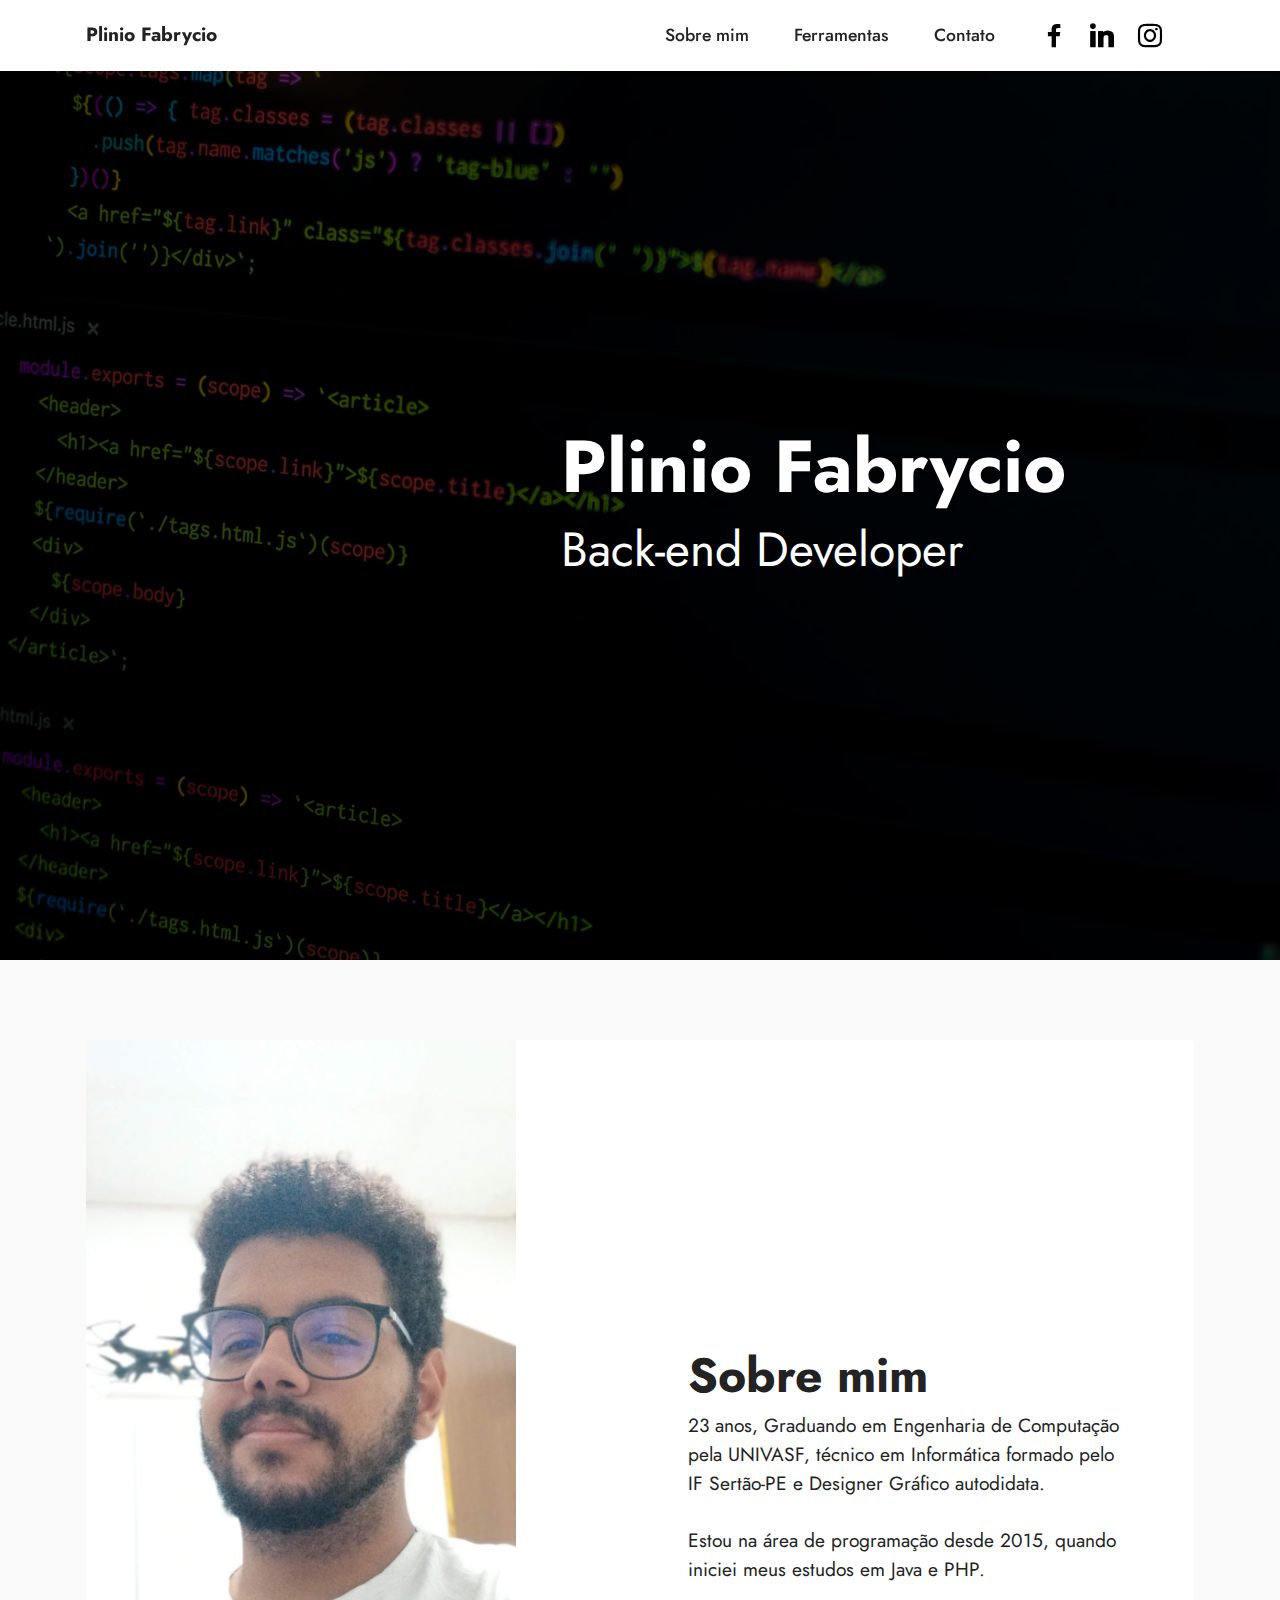
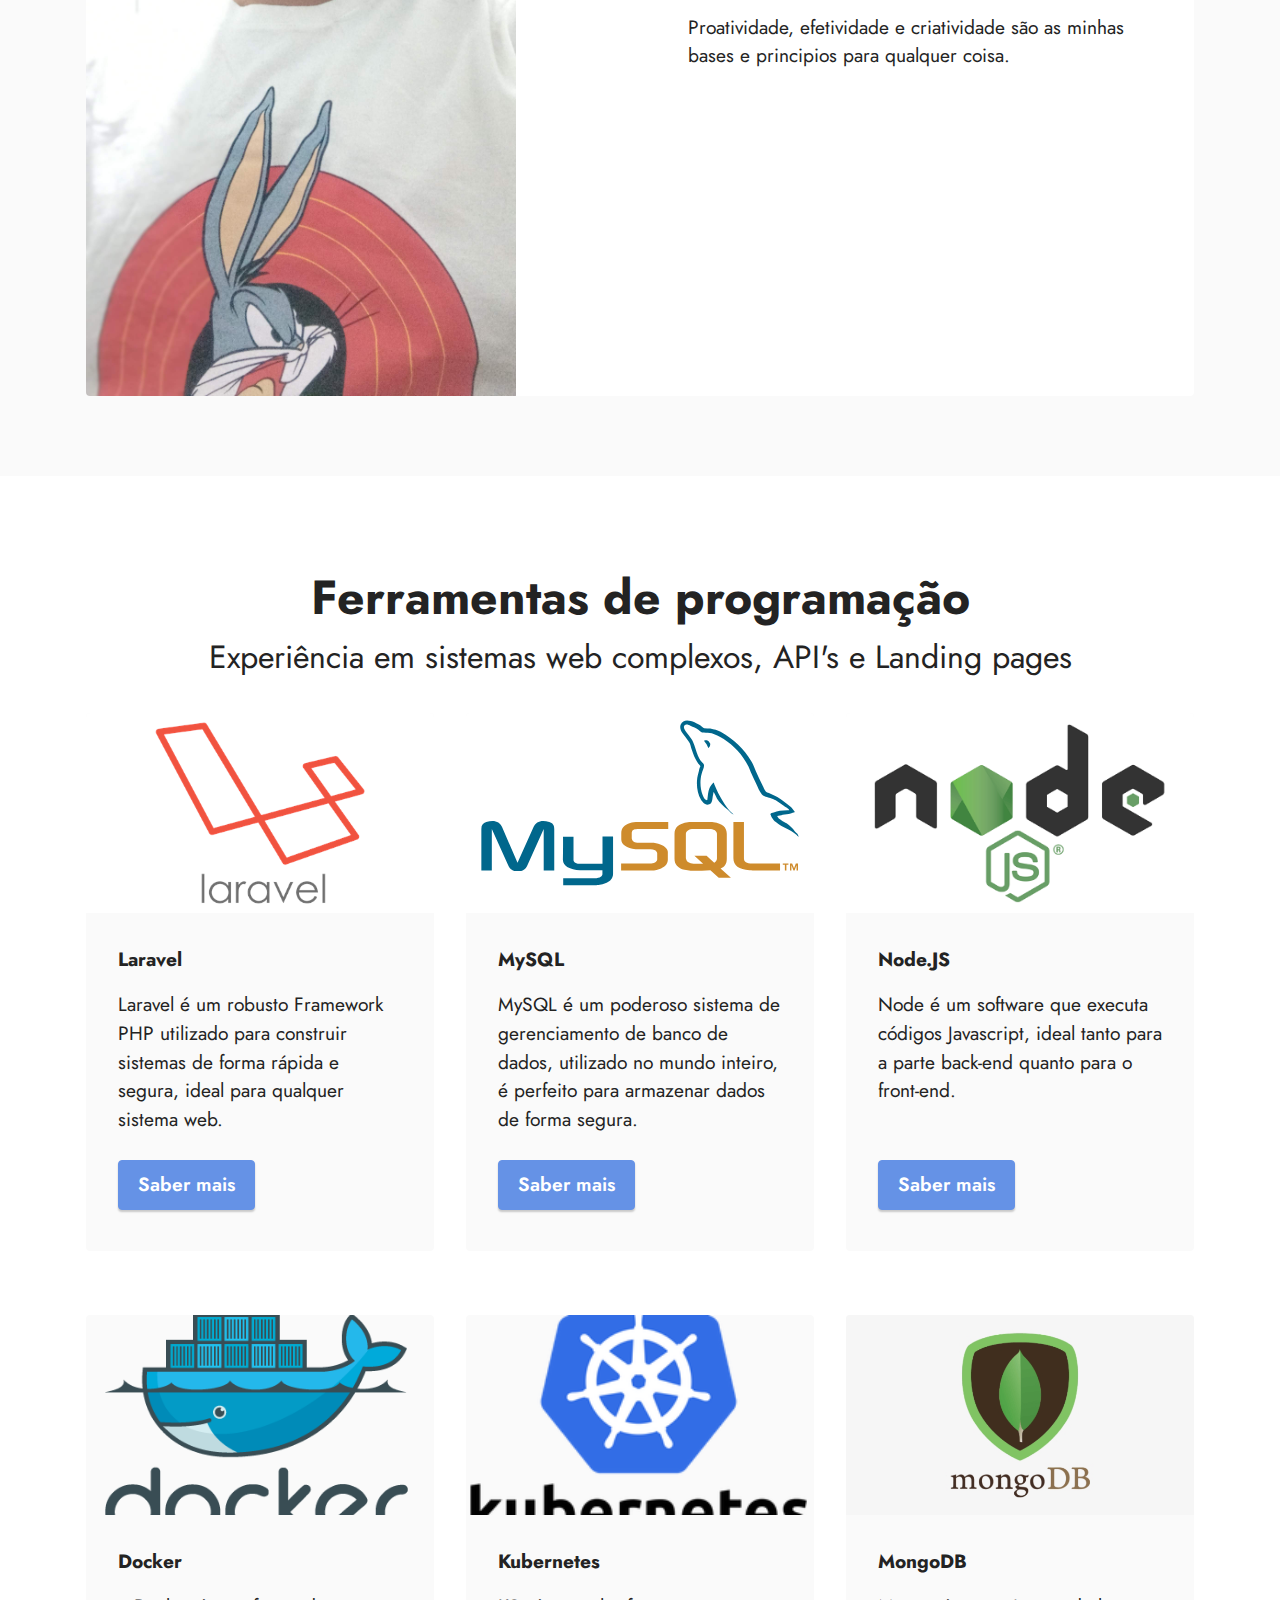
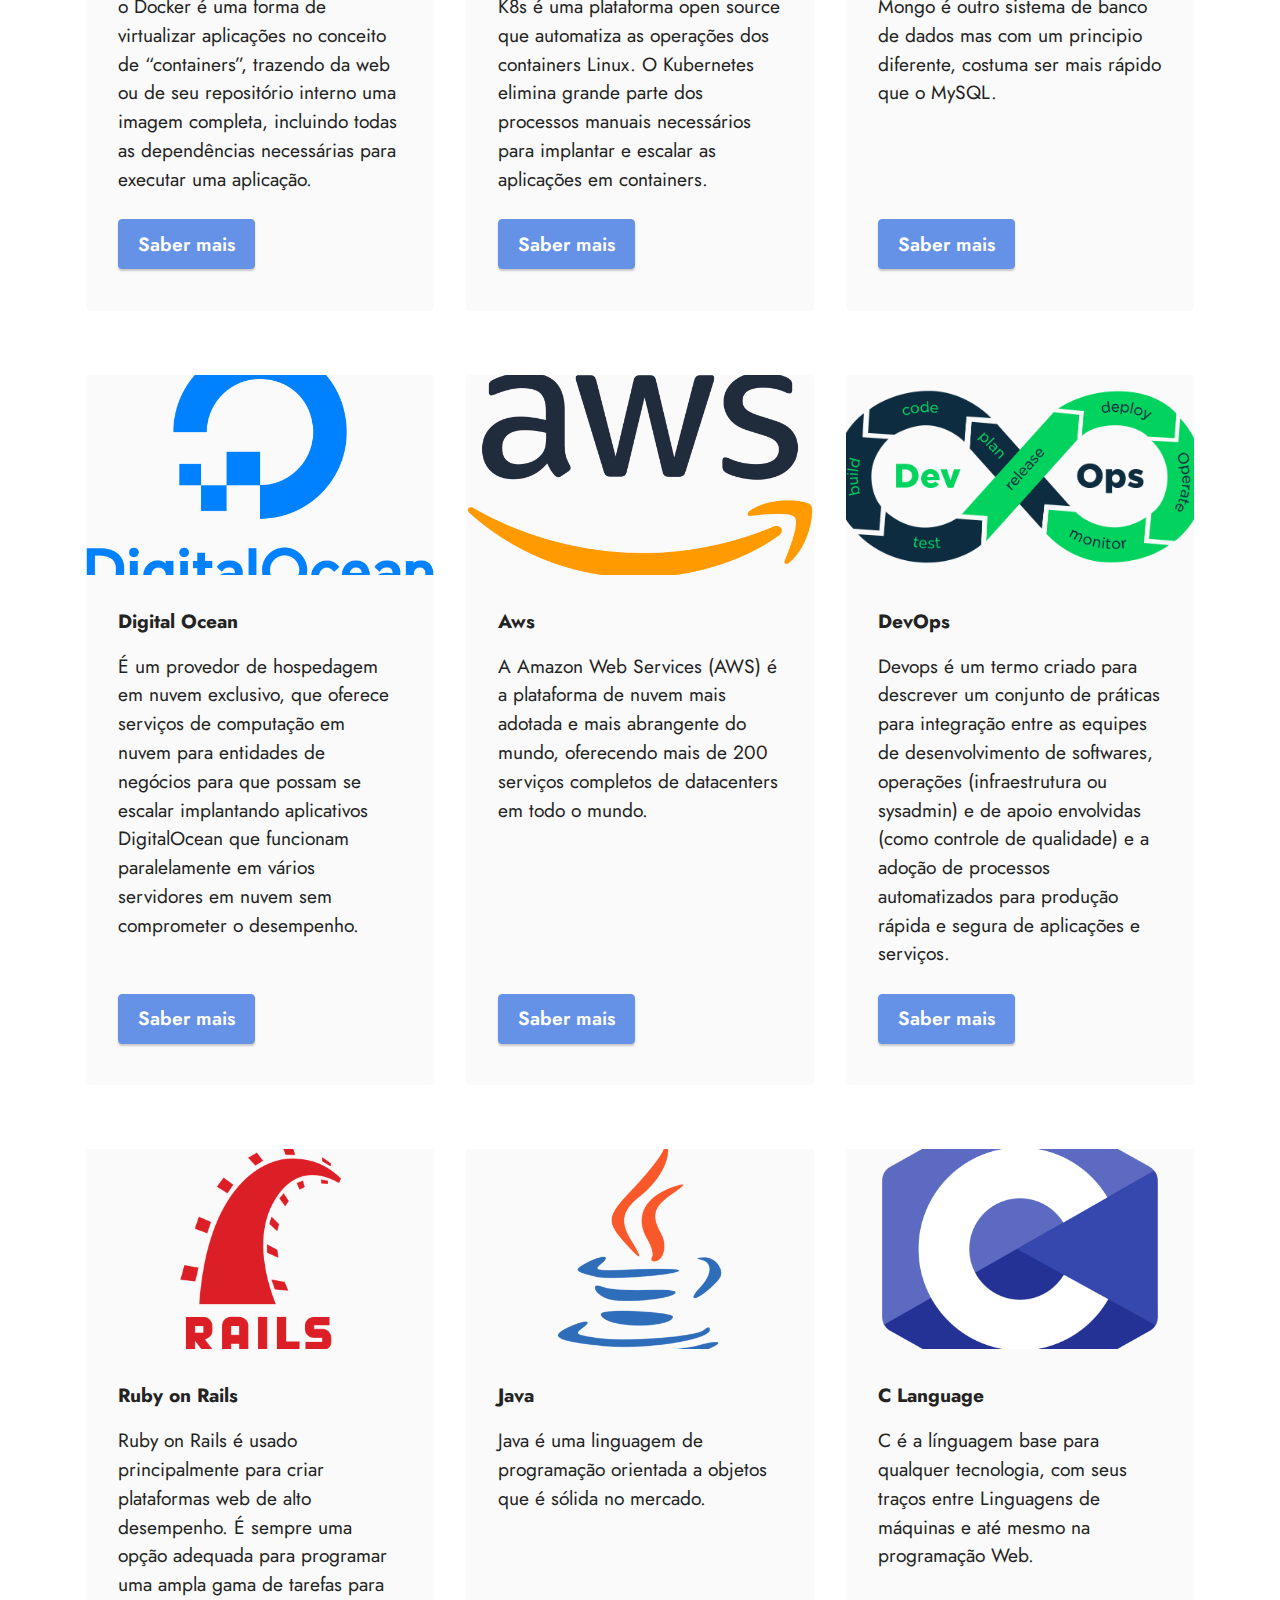
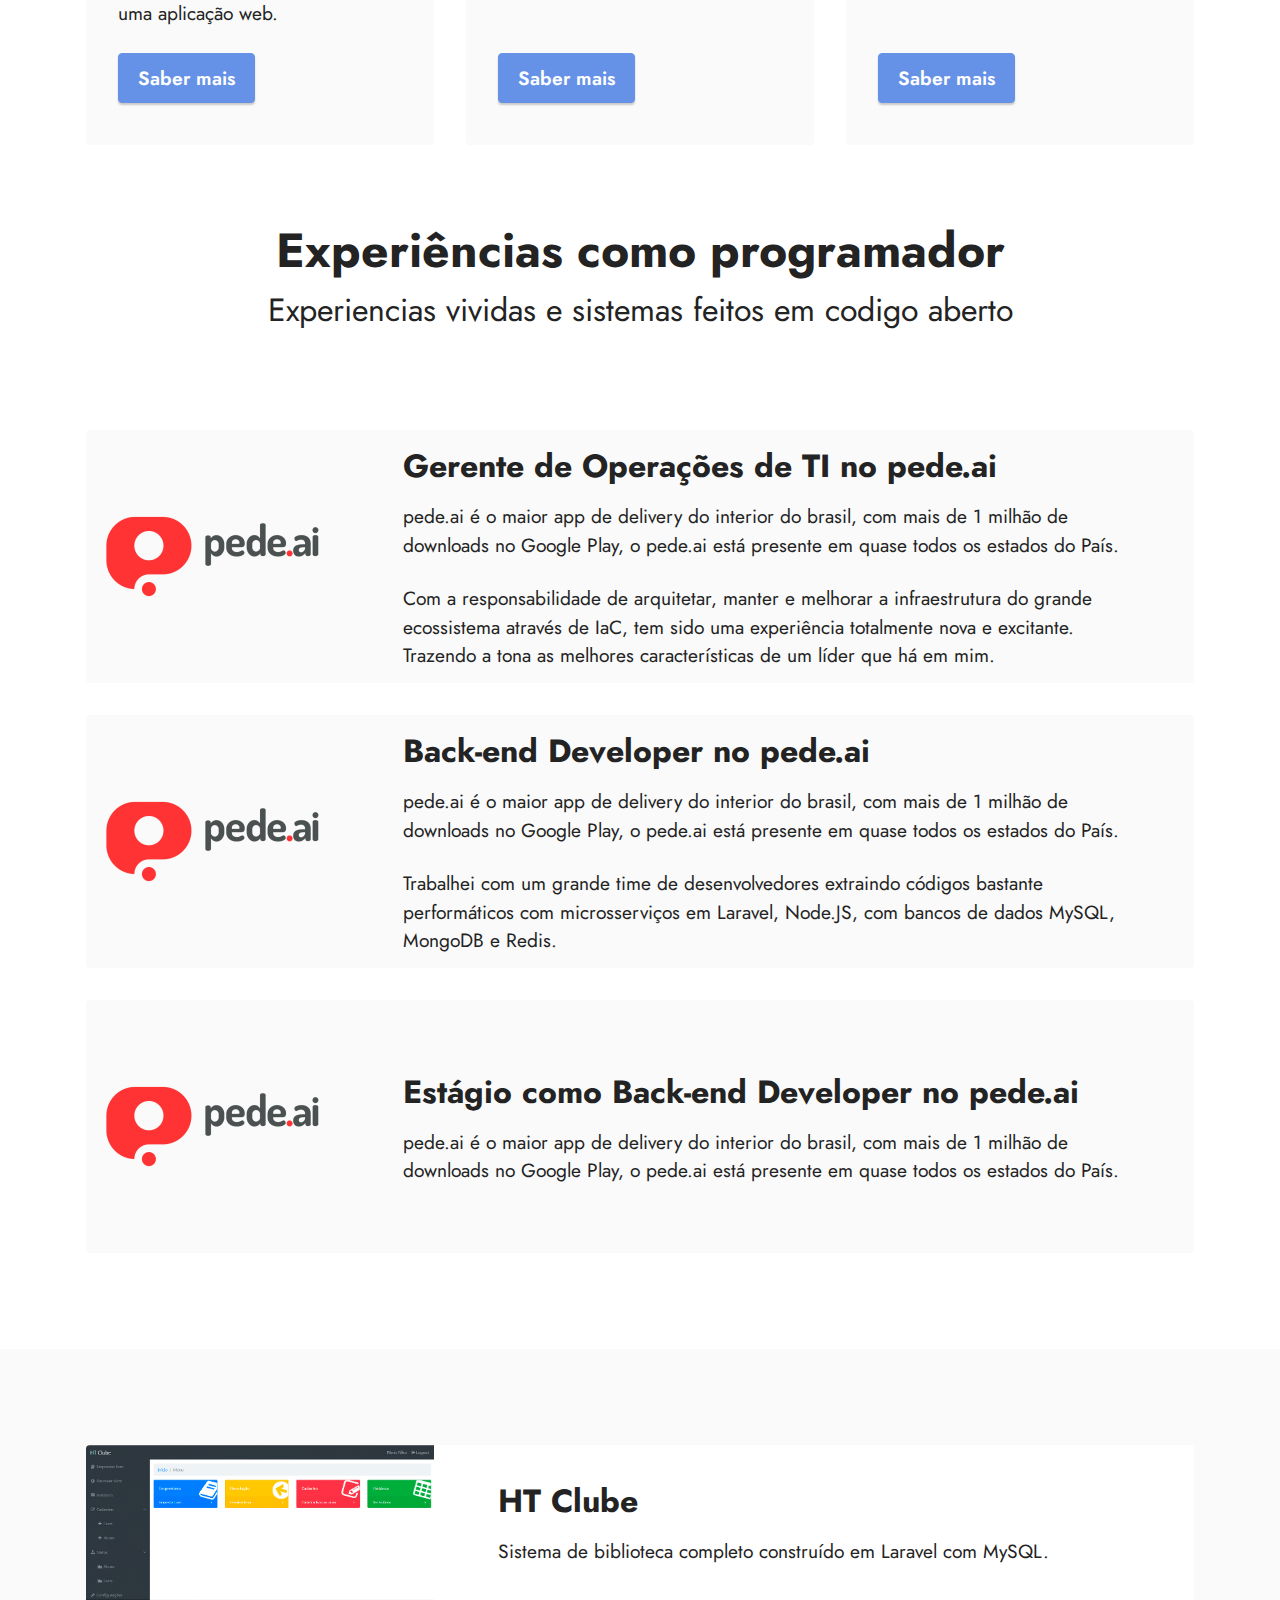
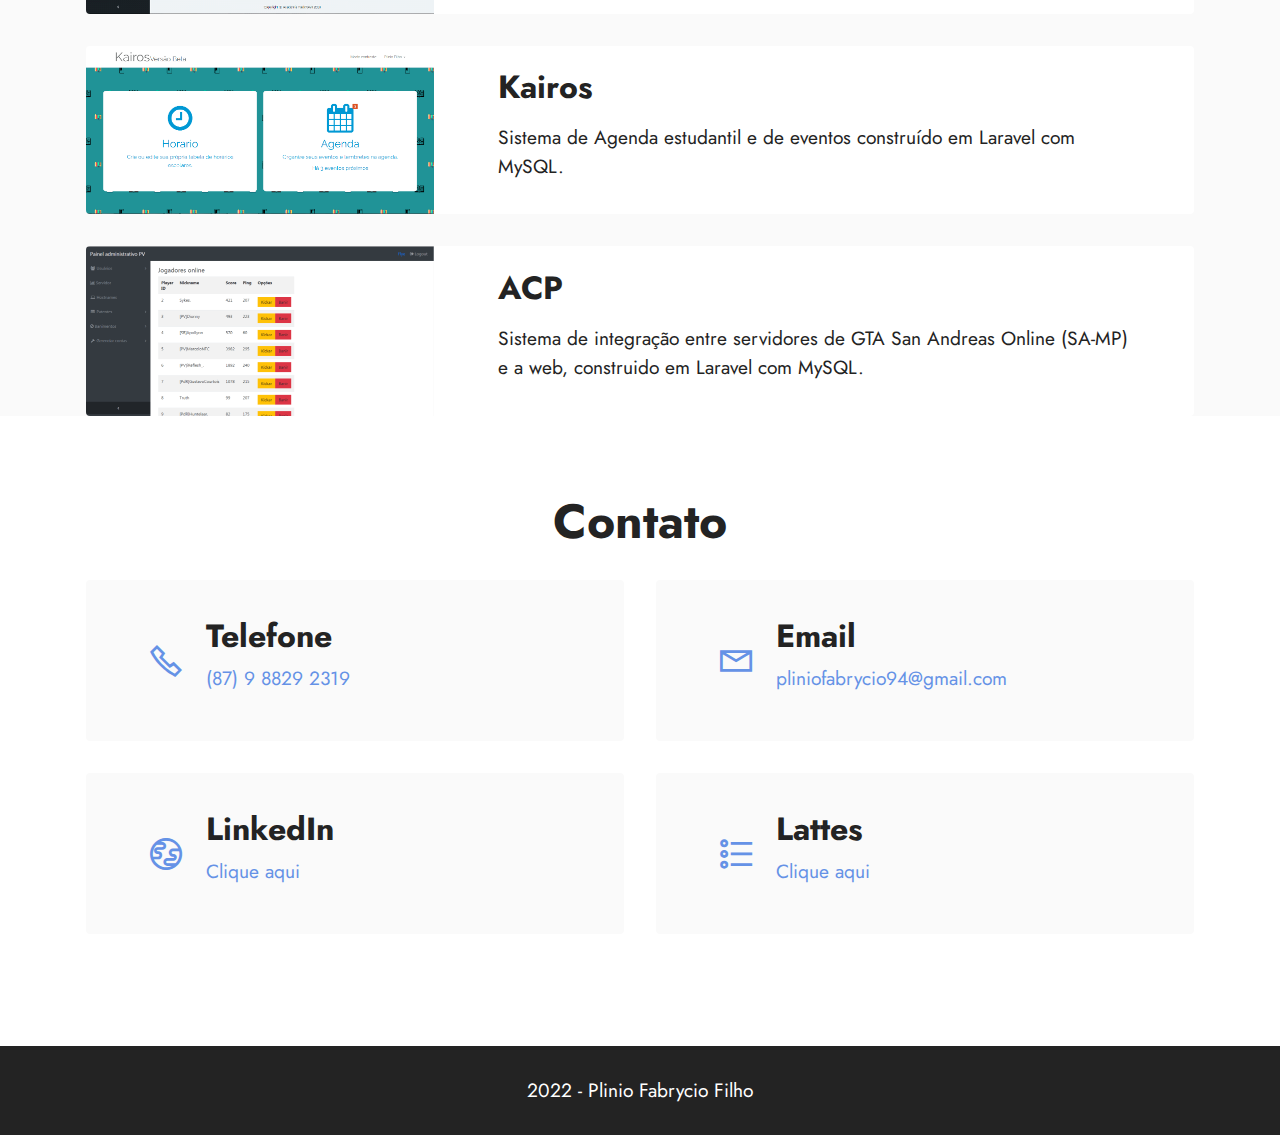
<file: index.html>
<!DOCTYPE html>
<html  >
<head>
  
  <meta charset="UTF-8">
  <meta http-equiv="X-UA-Compatible" content="IE=edge">
  <meta name="generator" content="Mobirise v5.1.4, mobirise.com">
  <meta name="viewport" content="width=device-width, initial-scale=1, minimum-scale=1">
  <link rel="shortcut icon" href="https://img.icons8.com/ios/452/p.png" type="image/x-icon">
  <meta name="description" content="">
  
  
  <title>Home</title>
  <link rel="stylesheet" href="assets/web/assets/mobirise-icons2/mobirise2.css">
  <link rel="stylesheet" href="assets/tether/tether.min.css">
  <link rel="stylesheet" href="assets/bootstrap/css/bootstrap.min.css">
  <link rel="stylesheet" href="assets/bootstrap/css/bootstrap-grid.min.css">
  <link rel="stylesheet" href="assets/bootstrap/css/bootstrap-reboot.min.css">
  <link rel="stylesheet" href="assets/dropdown/css/style.css">
  <link rel="stylesheet" href="assets/socicon/css/styles.css">
  <link rel="stylesheet" href="assets/theme/css/style.css">
  <link rel="preload" as="style" href="assets/mobirise/css/mbr-additional.css"><link rel="stylesheet" href="assets/mobirise/css/mbr-additional.css" type="text/css">
  
  
  
  
</head>
<body>
  
  <section class="menu menu3 cid-saGnPCdEw5" once="menu" id="menu3-0">
    
    <nav class="navbar navbar-dropdown navbar-fixed-top navbar-expand-lg">
        <div class="container">
            <div class="navbar-brand">
                
                <span class="navbar-caption-wrap"><a class="navbar-caption text-black display-7" href="https://ifabrycio.github.io">Plinio Fabrycio</a></span>
            </div>
            <button class="navbar-toggler" type="button" data-toggle="collapse" data-target="#navbarSupportedContent" aria-controls="navbarNavAltMarkup" aria-expanded="false" aria-label="Toggle navigation">
                <div class="hamburger">
                    <span></span>
                    <span></span>
                    <span></span>
                    <span></span>
                </div>
            </button>
            <div class="collapse navbar-collapse" id="navbarSupportedContent">
                <ul class="navbar-nav nav-dropdown nav-right" data-app-modern-menu="true"><li class="nav-item"><a class="nav-link link text-black text-primary display-4" href="index.html#features7-8">
                            Sobre mim</a></li>
                    <li class="nav-item"><a class="nav-link link text-black text-primary display-4" href="index.html#features3-7">
                            Ferramentas</a></li>
                    <li class="nav-item"><a class="nav-link link text-black text-primary display-4" href="index.html#contacts2-4">Contato</a>
                    </li></ul>
                <div class="icons-menu">
                    <a class="iconfont-wrapper" href="https://www.facebook.com/ahnaoplinio" target="_blank">
                        <span class="p-2 mbr-iconfont socicon-facebook socicon"></span>
                    </a>
                    <a class="iconfont-wrapper" href="https://www.linkedin.com/in/pfabrycio/" target="_blank">
                        <span class="p-2 mbr-iconfont socicon-linkedin socicon"></span>
                    </a>
                    <a class="iconfont-wrapper" href="https://www.instagram.com/fresh.prince.of.space/" target="_blank">
                        <span class="p-2 mbr-iconfont socicon-instagram socicon"></span>
                    </a>
                    
                </div>
                
            </div>
        </div>
    </nav>
</section>

<section class="header5 cid-saGo0eo1hk mbr-fullscreen" id="header5-1">

    

    <div class="mbr-overlay" style="opacity: 0.7; background-color: rgb(0, 0, 0);"></div>

    <div class="container">
        <div class="row justify-content-end">
            <div class="col-12 col-lg-7">
                <h1 class="mbr-section-title mbr-fonts-style mbr-white mb-3 display-1"><strong>Plinio Fabrycio</strong></h1>
                <h2 class="mbr-section-subtitle mbr-fonts-style mbr-white mb-3 display-2">Back-end Developer</h2>
                
                
            </div>
        </div>
    </div>
</section>

<section class="features6 cid-saGvmmWJ9H" id="features7-8">
    <!---->
    

    
    <div class="container">
        <div class="card-wrapper">
            <div class="row align-items-center">
                <div class="col-12 col-lg-6">
                    <div class="image-wrapper">
                        <img src="Images/me2.jpg" alt="me" style="max-width:80%;">
                    </div>
                </div>
                <div class="col-12 col-lg">
                    <div class="text-box">
                        <h5 class="mbr-title mbr-fonts-style display-2">
                            <strong>Sobre mim</strong></h5>
                        <p class="mbr-text mbr-fonts-style display-7">23 anos, Graduando em Engenharia de Computação pela UNIVASF, técnico em Informática formado pelo IF Sertão-PE e Designer Gráfico autodidata.<br><br>Estou na área de programação desde 2015, quando iniciei meus estudos em Java e PHP.<br><br>Proatividade, efetividade e criatividade são as minhas bases e principios para qualquer coisa.</p>
                        
                        
                    </div>
                </div>
            </div>
        </div>
    </div>
</section>

<section class="features2 cid-saGu1ly0Wr" id="features3-7">
    
    
    <div class="container">
        <div class="mbr-section-head">
            <h4 class="mbr-section-title mbr-fonts-style align-center mb-0 display-2">
                <strong>Ferramentas de programação</strong></h4>
            <h5 class="mbr-section-subtitle mbr-fonts-style align-center mb-0 mt-2 display-5">Experiência em sistemas web complexos, API's e Landing pages</h5>
        </div>
        <div class="row mt-4">
            
            <div class="item features-image сol-12 col-md-6 col-lg-4">
                <div class="item-wrapper">
                    <div class="item-img">
                        <img src="assets/images/laravel-logo-500x500.png" alt="Laravel" data-slide-to="3">
                    </div>
                    <div class="item-content">
                        <h5 class="item-title mbr-fonts-style display-7"><strong>Laravel</strong></h5>
                        
                        <p class="mbr-text mbr-fonts-style mt-3 display-7">Laravel é um robusto Framework PHP utilizado para construir sistemas de forma rápida e segura, ideal para qualquer sistema web.</p>
                    </div>
                    <div class="mbr-section-btn item-footer mt-2"><a href="https://laravel.com" class="btn btn-primary item-btn display-7" target="_blank">Saber mais</a></div>
                </div>
            </div><div class="item features-image сol-12 col-md-6 col-lg-4">
                <div class="item-wrapper">
                    <div class="item-img">
                        <img src="assets/images/mysql-5.svg" data-slide-to="0" alt="">
                    </div>
                    <div class="item-content">
                        <h5 class="item-title mbr-fonts-style display-7"><strong>MySQL</strong></h5>
                        
                        <p class="mbr-text mbr-fonts-style mt-3 display-7">MySQL é um poderoso sistema de gerenciamento de banco de dados, utilizado no mundo inteiro, é perfeito para armazenar dados de forma segura.</p>
                    </div>
                    <div class="mbr-section-btn item-footer mt-2"><a href="https://mysql.com" class="btn btn-primary item-btn display-7" target="_blank">Saber mais</a></div>
                </div>
            </div>
            <div class="item features-image сol-12 col-md-6 col-lg-4">
                <div class="item-wrapper">
                    <div class="item-img">
                        <img src="assets/images/nodejs-logo-424x274.png" data-slide-to="1" alt="">
                    </div>
                    <div class="item-content">
                        <h5 class="item-title mbr-fonts-style display-7"><strong>Node.JS</strong></h5>
                        
                        <p class="mbr-text mbr-fonts-style mt-3 display-7">Node é um software que executa códigos Javascript, ideal tanto para a parte back-end quanto para o front-end.<br></p>
                    </div>
                    <div class="mbr-section-btn item-footer mt-2"><a href="https://nodejs.org/en/" class="btn btn-primary item-btn display-7" target="_blank">Saber mais</a></div>
                </div>
            </div>


            
        </div>
    </div>
</section>

<section class="features2 cid-saGyHGVtHE" id="features3-9">
    
    
    <div class="container">
        
        <div class="row mt-4">
            <div class="item features-image сol-12 col-md-6 col-lg-4">
                <div class="item-wrapper">
                    <div class="item-img">
                        <img src="assets/images/homepage-docker-logo.png" alt="">
                    </div>
                    <div class="item-content">
                        <h5 class="item-title mbr-fonts-style display-7"><strong>Docker</strong></h5>
                        
                        <p class="mbr-text mbr-fonts-style mt-3 display-7">o Docker é uma forma de virtualizar aplicações no conceito de “containers”, trazendo da web ou de seu repositório interno uma imagem completa, incluindo todas as dependências necessárias para executar uma aplicação.</p>
                    </div>
                    <div class="mbr-section-btn item-footer mt-2"><a href="https://www.docker.com/" class="btn btn-primary item-btn display-7" target="_blank">Saber mais</a></div>
                </div>
            </div>
            <div class="item features-image сol-12 col-md-6 col-lg-4">
                <div class="item-wrapper">
                    <div class="item-img">
                        <img src="assets/images/kuberneteslogo.eabc6359f48c8e30b7a138c18177f3fd39338e05.png" data-slide-to="2" alt="">
                    </div>
                    <div class="item-content">
                        <h5 class="item-title mbr-fonts-style display-7"><strong>Kubernetes</strong></h5>
                        
                        <p class="mbr-text mbr-fonts-style mt-3 display-7">K8s é uma plataforma open source que automatiza as operações dos containers Linux. O Kubernetes elimina grande parte dos processos manuais necessários para implantar e escalar as aplicações em containers.</p>
                    </div>
                    <div class="mbr-section-btn item-footer mt-2"><a href="https://kubernetes.io/pt-br/" class="btn btn-primary item-btn display-7" target="_blank">Saber mais</a></div>
                </div>
            </div>

            <div class="item features-image сol-12 col-md-6 col-lg-4">
                <div class="item-wrapper">
                    <div class="item-img">
                        <img src="assets/images/225-2254691-9kib-354x415-unnamed-mongodb-logo-svg-696x385.png" alt="">
                    </div>
                    <div class="item-content">
                        <h5 class="item-title mbr-fonts-style display-7"><strong>MongoDB</strong></h5>
                        
                        <p class="mbr-text mbr-fonts-style mt-3 display-7">Mongo é outro sistema de banco de dados mas com um principio diferente, costuma ser mais rápido que o MySQL.</p>
                    </div>
                    <div class="mbr-section-btn item-footer mt-2"><a href="https://www.mongodb.com" class="btn btn-primary item-btn display-7" target="_blank">Saber mais</a></div>
                </div>
            </div>
            
        </div>
    </div>
</section>

<section class="features2 cid-saGyHGVtHE" id="features3-9">
    
    
    <div class="container">
        
        <div class="row mt-4">
            <div class="item features-image сol-12 col-md-6 col-lg-4">
                <div class="item-wrapper">
                    <div class="item-img">
                        <img src="assets/images/DigitalOcean_logo.svg.png" alt="">
                    </div>
                    <div class="item-content">
                        <h5 class="item-title mbr-fonts-style display-7"><strong>Digital Ocean</strong></h5>
                        
                        <p class="mbr-text mbr-fonts-style mt-3 display-7">É um provedor de hospedagem em nuvem exclusivo, que oferece serviços de computação em nuvem para entidades de negócios para que possam se escalar implantando aplicativos DigitalOcean que funcionam paralelamente em vários servidores em nuvem sem comprometer o desempenho.</p>
                    </div>
                    <div class="mbr-section-btn item-footer mt-2"><a href="https://www.docker.com/" class="btn btn-primary item-btn display-7" target="_blank">Saber mais</a></div>
                </div>
            </div>
            <div class="item features-image сol-12 col-md-6 col-lg-4">
                <div class="item-wrapper">
                    <div class="item-img">
                        <img src="assets/images/Amazon_Web_Services_Logo.svg.png" data-slide-to="2" alt="">
                    </div>
                    <div class="item-content">
                        <h5 class="item-title mbr-fonts-style display-7"><strong>Aws</strong></h5>
                        
                        <p class="mbr-text mbr-fonts-style mt-3 display-7">A Amazon Web Services (AWS) é a plataforma de nuvem mais adotada e mais abrangente do mundo, oferecendo mais de 200 serviços completos de datacenters em todo o mundo.</p>
                    </div>
                    <div class="mbr-section-btn item-footer mt-2"><a href="https://kubernetes.io/pt-br/" class="btn btn-primary item-btn display-7" target="_blank">Saber mais</a></div>
                </div>
            </div>

            <div class="item features-image сol-12 col-md-6 col-lg-4">
                <div class="item-wrapper">
                    <div class="item-img">
                        <img src="assets/images/devops-process.png" alt="">
                    </div>
                    <div class="item-content">
                        <h5 class="item-title mbr-fonts-style display-7"><strong>DevOps</strong></h5>
                        
                        <p class="mbr-text mbr-fonts-style mt-3 display-7">Devops é um termo criado para descrever um conjunto de práticas para integração entre as equipes de desenvolvimento de softwares, operações (infraestrutura ou sysadmin) e de apoio envolvidas (como controle de qualidade) e a adoção de processos automatizados para produção rápida e segura de aplicações e serviços.</p>
                    </div>
                    <div class="mbr-section-btn item-footer mt-2"><a href="https://www.mongodb.com" class="btn btn-primary item-btn display-7" target="_blank">Saber mais</a></div>
                </div>
            </div>
            
        </div>
    </div>
</section>

<section class="features2 cid-saGyHGVtHE" id="features3-9">
    
    
    <div class="container">
        
        <div class="row mt-4">
            <div class="item features-image сol-12 col-md-6 col-lg-4">
                <div class="item-wrapper">
                    <div class="item-img">
                        <img src="assets/images/Ruby_On_Rails_Logo.svg.png" data-slide-to="2" align="center" alt="">
                    </div>
                    <div class="item-content">
                        <h5 class="item-title mbr-fonts-style display-7"><strong>Ruby on Rails</strong></h5>
                        
                        <p class="mbr-text mbr-fonts-style mt-3 display-7">Ruby on Rails é usado principalmente para criar plataformas web de alto desempenho. É sempre uma opção adequada para programar uma ampla gama de tarefas para uma aplicação web.</p>
                    </div>
                    <div class="mbr-section-btn item-footer mt-2"><a href="https://rubyonrails.org/" class="btn btn-primary item-btn display-7" target="_blank">Saber mais</a></div>
                </div>
            </div>
        
            <div class="item features-image сol-12 col-md-6 col-lg-4">
                <div class="item-wrapper">
                    <div class="item-img">
                        <img src="/assets/images/226777.png" data-slide-to="2" alt="">
                    </div>
                    <div class="item-content">
                        <h5 class="item-title mbr-fonts-style display-7"><strong>Java</strong></h5>
                        
                        <p class="mbr-text mbr-fonts-style mt-3 display-7">Java é uma linguagem de programação orientada a objetos que é sólida no mercado.</p>
                    </div>
                    <div class="mbr-section-btn item-footer mt-2"><a href="https://www.java.com/pt_BR/" class="btn btn-primary item-btn display-7" target="_blank">Saber mais</a></div>
                </div>
            </div>

            <div class="item features-image сol-12 col-md-6 col-lg-4">
                <div class="item-wrapper">
                    <div class="item-img">
                        <img src="Images/c.png" data-slide-to="2" align="center" alt="">
                    </div>
                    <div class="item-content">
                        <h5 class="item-title mbr-fonts-style display-7"><strong>C Language</strong></h5>
                        
                        <p class="mbr-text mbr-fonts-style mt-3 display-7">C é a línguagem base para qualquer tecnologia, com seus traços entre Linguagens de máquinas e até mesmo na programação Web.</p>
                    </div>
                    <div class="mbr-section-btn item-footer mt-2"><a href="https://devdocs.io/c/" class="btn btn-primary item-btn display-7" target="_blank">Saber mais</a></div>
                </div>
            </div>
            
        </div>
    </div>
</section>

<section class="features17 cid-saGO7H0woi" id="features18-c">

    

    
    <div class="container">
        <div class="mbr-section-head">
            <div class="col-12">
                <h4 class="mbr-section-title mbr-fonts-style align-center mb-0 display-2">
                    <strong>Experiências como programador</strong></h4>
                <h5 class="mbr-section-subtitle mbr-fonts-style align-center mb-0 mt-2 display-5">
                    Experiencias vividas e sistemas feitos em codigo aberto</h5>
            </div>
        </div>
        <div class="row mt-4">
            <div class="col-12 col-md-6 col-lg-4">
                <div class="card-wrapper mb-4">
                    
                </div>
            </div>
            <div class="col-12 col-md-6 col-lg-4">
                <div class="card-wrapper mb-4">
                    
                </div>
            </div>
            <div class="col-12 col-md-6 col-lg-4">
                <div class="card-wrapper mb-4">
                    
                </div>
            </div>
            
        </div>
    </div>
</section>

<section class="features10 cid-saGOIbauOy" id="features11-d">
    <!---->
    
    
    <div class="container">
        <div class="title">
            
            
        </div>
        <div class="card">
            <div class="card-wrapper">
                <div class="row align-items-center">
                    <div class="col-12 col-md-3">
                        <div class="image-wrapper">
                            <img src="assets/images/pede-ai-horizontal-506x506.png" alt="Mobirise" title="">
                        </div>
                    </div>
                    <div class="col-12 col-md">
                        <div class="card-box">
                            <div class="row">
                                <div class="col-12">
                                    <div class="top-line">
                                        <h4 class="card-title mbr-fonts-style display-5"><strong>Gerente de Operações de TI no pede.ai</strong></h4>
                                        <p class="cost mbr-fonts-style display-5"></p>
                                    </div>
                                </div>
                                <div class="col-12">
                                    <div class="bottom-line">
                                        <p class="mbr-text mbr-fonts-style m-0 display-7">pede.ai é o maior app de delivery do interior do brasil, com mais de 1 milhão de downloads no Google Play, o pede.ai está presente em quase todos os estados do País.</p>
                                    </div>
                                    <br>
                                    <div class="bottom-line">
                                        <p class="mbr-text mbr-fonts-style m-0 display-7">Com a responsabilidade de arquitetar, manter e melhorar a infraestrutura do grande ecossistema através de IaC, tem sido uma experiência totalmente nova e excitante. Trazendo a tona as melhores características de um líder que há em mim.</p>
                                    </div>
                                </div>
                            </div>
                        </div>
                    </div>
                </div>
            </div>
        </div>
        <div class="card">
            <div class="card-wrapper">
                <div class="row align-items-center">
                    <div class="col-12 col-md-3">
                        <div class="image-wrapper">
                            <img src="assets/images/pede-ai-horizontal-506x506.png" alt="Mobirise" title="">
                        </div>
                    </div>
                    <div class="col-12 col-md">
                        <div class="card-box">
                            <div class="row">
                                <div class="col-12">
                                    <div class="top-line">
                                        <h4 class="card-title mbr-fonts-style display-5"><strong>Back-end Developer no pede.ai</strong></h4>
                                        <p class="cost mbr-fonts-style display-5"></p>
                                    </div>
                                </div>
                                <div class="col-12">
                                    <div class="bottom-line">
                                        <p class="mbr-text mbr-fonts-style m-0 display-7">pede.ai é o maior app de delivery do interior do brasil, com mais de 1 milhão de downloads no Google Play, o pede.ai está presente em quase todos os estados do País.</p>
                                    </div>
                                    <br>
                                    <div class="bottom-line">
                                        <p class="mbr-text mbr-fonts-style m-0 display-7">Trabalhei com um grande time de desenvolvedores extraindo códigos bastante performáticos com microsserviços em Laravel, Node.JS, com bancos de dados MySQL, MongoDB e Redis.</p>
                                    </div>
                                </div>
                            </div>
                        </div>
                    </div>
                </div>
            </div>
        </div>
        <div class="card">
            <div class="card-wrapper">
                <div class="row align-items-center">
                    <div class="col-12 col-md-3">
                        <div class="image-wrapper">
                            <img src="assets/images/pede-ai-horizontal-506x506.png" alt="Mobirise" title="">
                        </div>
                    </div>
                    <div class="col-12 col-md">
                        <div class="card-box">
                            <div class="row">
                                <div class="col-12">
                                    <div class="top-line">
                                        <h4 class="card-title mbr-fonts-style display-5"><strong>Estágio como Back-end Developer no pede.ai</strong></h4>
                                        <p class="cost mbr-fonts-style display-5"></p>
                                    </div>
                                </div>
                                <div class="col-12">
                                    <div class="bottom-line">
                                        <p class="mbr-text mbr-fonts-style m-0 display-7">pede.ai é o maior app de delivery do interior do brasil, com mais de 1 milhão de downloads no Google Play, o pede.ai está presente em quase todos os estados do País.</p>
                                    </div>
                                </div>
                            </div>
                        </div>
                    </div>
                </div>
            </div>
        </div>
    </div>
</section>

<section class="features8 cid-saGLJ1UP6B" xmlns="http://www.w3.org/1999/html" id="features9-b">
    
    

    

    <div class="container">
        <div class="card">
            <div class="card-wrapper">
                <div class="row align-items-center">
                    <div class="col-12 col-md-4">
                        <div class="image-wrapper">
                            <img src="assets/images/projecta.gif" alt="Mobirise">
                        </div>
                    </div>
                    <div class="col-12 col-md">
                        <div class="card-box">
                            <div class="row">
                                <div class="col-md">
                                    <h6 class="card-title mbr-fonts-style display-5"><strong>HT Clube</strong></h6>
                                    <p class="mbr-text mbr-fonts-style display-7">Sistema de biblioteca completo construído em Laravel com MySQL.</p>
                                </div>
                                
                                <div></div>
                            </div>
                        </div>
                    </div>
                </div>
            </div>
        </div>
        <div class="card">
            <div class="card-wrapper">
                <div class="row align-items-center">
                    <div class="col-12 col-md-4">
                        <div class="image-wrapper">
                            <img src="assets/images/projectb.gif" alt="Mobirise">
                        </div>
                    </div>
                    <div class="col-12 col-md">
                        <div class="card-box">
                            <div class="row">
                                <div class="col-md">
                                    <h6 class="card-title mbr-fonts-style display-5">
                                        <strong>Kairos</strong></h6>
                                    <p class="mbr-text mbr-fonts-style display-7">
                                        Sistema de Agenda estudantil e de eventos construído em Laravel com MySQL.</p>
                                </div>
                                
                                <div></div>
                            </div>
                        </div>
                    </div>
                </div>
            </div>
        </div>
        <div class="card">
            <div class="card-wrapper">
                <div class="row align-items-center">
                    <div class="col-12 col-md-4">
                        <div class="image-wrapper">
                            <img src="assets/images/acp-696x339.png" alt="Mobirise">
                        </div>
                    </div>
                    <div class="col-12 col-md">
                        <div class="card-box">
                            <div class="row">
                                <div class="col-md">
                                    <h6 class="card-title mbr-fonts-style display-5">
                                        <strong>ACP</strong></h6>
                                    <p class="mbr-text mbr-fonts-style display-7">
                                        Sistema de integração entre servidores de GTA San Andreas Online (SA-MP) e a web, construido em Laravel com MySQL.</p>
                                </div>
                                
                                <div></div>
                            </div>
                        </div>
                    </div>
                </div>
            </div>
        </div>
    </div>
</section>


<section class="contacts2 cid-saGothhjyi" id="contacts2-4">
    <!---->
    
    
    <div class="container">
        <div class="mbr-section-head">
            <h3 class="mbr-section-title mbr-fonts-style align-center mb-0 display-2">
                <strong>Contato</strong></h3>
            
        </div>
        <div class="row justify-content-center mt-4">
            <div class="card col-12 col-md-6">
                <div class="card-wrapper">
                    <div class="image-wrapper">
                        <span class="mbr-iconfont mobi-mbri-phone mobi-mbri"></span>
                    </div>
                    <div class="text-wrapper">
                        <h6 class="card-title mbr-fonts-style mb-1 display-5"><strong>Telefone</strong></h6>
                        <p class="mbr-text mbr-fonts-style display-7"><a href="https://wa.me/5587988292319" class="text-primary">(87) 9 8829 2319</a></p>
                    </div>
                </div>
            </div>
            <div class="card col-12 col-md-6">
                <div class="card-wrapper">
                    <div class="image-wrapper">
                        <span class="mbr-iconfont mobi-mbri-letter mobi-mbri"></span>
                    </div>
                    <div class="text-wrapper">
                        <h6 class="card-title mbr-fonts-style mb-1 display-5">
                            <strong>Email</strong>
                        </h6>
                        <p class="mbr-text mbr-fonts-style display-7"><a href="mailto:pliniofabrycio94@gmail.com" class="text-primary">pliniofabrycio94@gmail.com</a></p>
                    </div>
                </div>
            </div>
            <div class="card col-12 col-md-6">
                <div class="card-wrapper">
                    <div class="image-wrapper">
                        <span class="mbr-iconfont mobi-mbri-globe mobi-mbri"></span>
                    </div>
                    <div class="text-wrapper">
                        <h6 class="card-title mbr-fonts-style mb-1 display-5">
                            <strong>LinkedIn</strong></h6>
                        <p class="mbr-text mbr-fonts-style display-7">
                            <a href="https://www.linkedin.com/in/pfabrycio/" class="text-primary">Clique aqui</a></p>
                    </div>
                </div>
            </div>
            <div class="card col-12 col-md-6">
                <div class="card-wrapper">
                    <div class="image-wrapper">
                        <span class="mbr-iconfont mobi-mbri-bulleted-list mobi-mbri"></span>
                    </div>
                    <div class="text-wrapper">
                        <h6 class="card-title mbr-fonts-style mb-1 display-5"><strong>Lattes</strong></h6>
                        <p class="mbr-text mbr-fonts-style display-7">
                            <a href="http://lattes.cnpq.br/3095392776248403" class="text-primary">Clique aqui</a></p>
                    </div>
                </div>
            </div>
        </div>
    </div>
</section>

<section class="footer7 cid-saGoxhdQX3" once="footers" id="footer7-5">

    

    

    <div class="container">
        <div class="media-container-row align-center mbr-white">
            <div class="col-12">
                <p class="mbr-text mb-0 mbr-fonts-style display-7">2022 - Plinio Fabrycio Filho</p>
            </div>
        </div>
    </div>
</section><section style="display:none !important; background-color: #fff; font-family: -apple-system, BlinkMacSystemFont, 'Segoe UI', 'Roboto', 'Helvetica Neue', Arial, sans-serif; color:#aaa; font-size:12px; padding: 0; align-items: center; display: flex;"><a href="https://mobirise.site/c" style="flex: 1 1; height: 3rem; padding-left: 1rem;"></a><p style="flex: 0 0 auto; margin:0; padding-right:1rem;">Built with Mobirise <a href="https://mobirise.site/u" style="color:#aaa;">site</a> templates</p></section><script src="assets/web/assets/jquery/jquery.min.js"></script>  <script src="assets/popper/popper.min.js"></script>  <script src="assets/tether/tether.min.js"></script>  <script src="assets/bootstrap/js/bootstrap.min.js"></script>  <script src="assets/smoothscroll/smooth-scroll.js"></script>  <script src="assets/dropdown/js/nav-dropdown.js"></script>  <script src="assets/dropdown/js/navbar-dropdown.js"></script>  <script src="assets/touchswipe/jquery.touch-swipe.min.js"></script>  <script src="assets/theme/js/script.js"></script>  
  
  
</body>
</html>
</file>
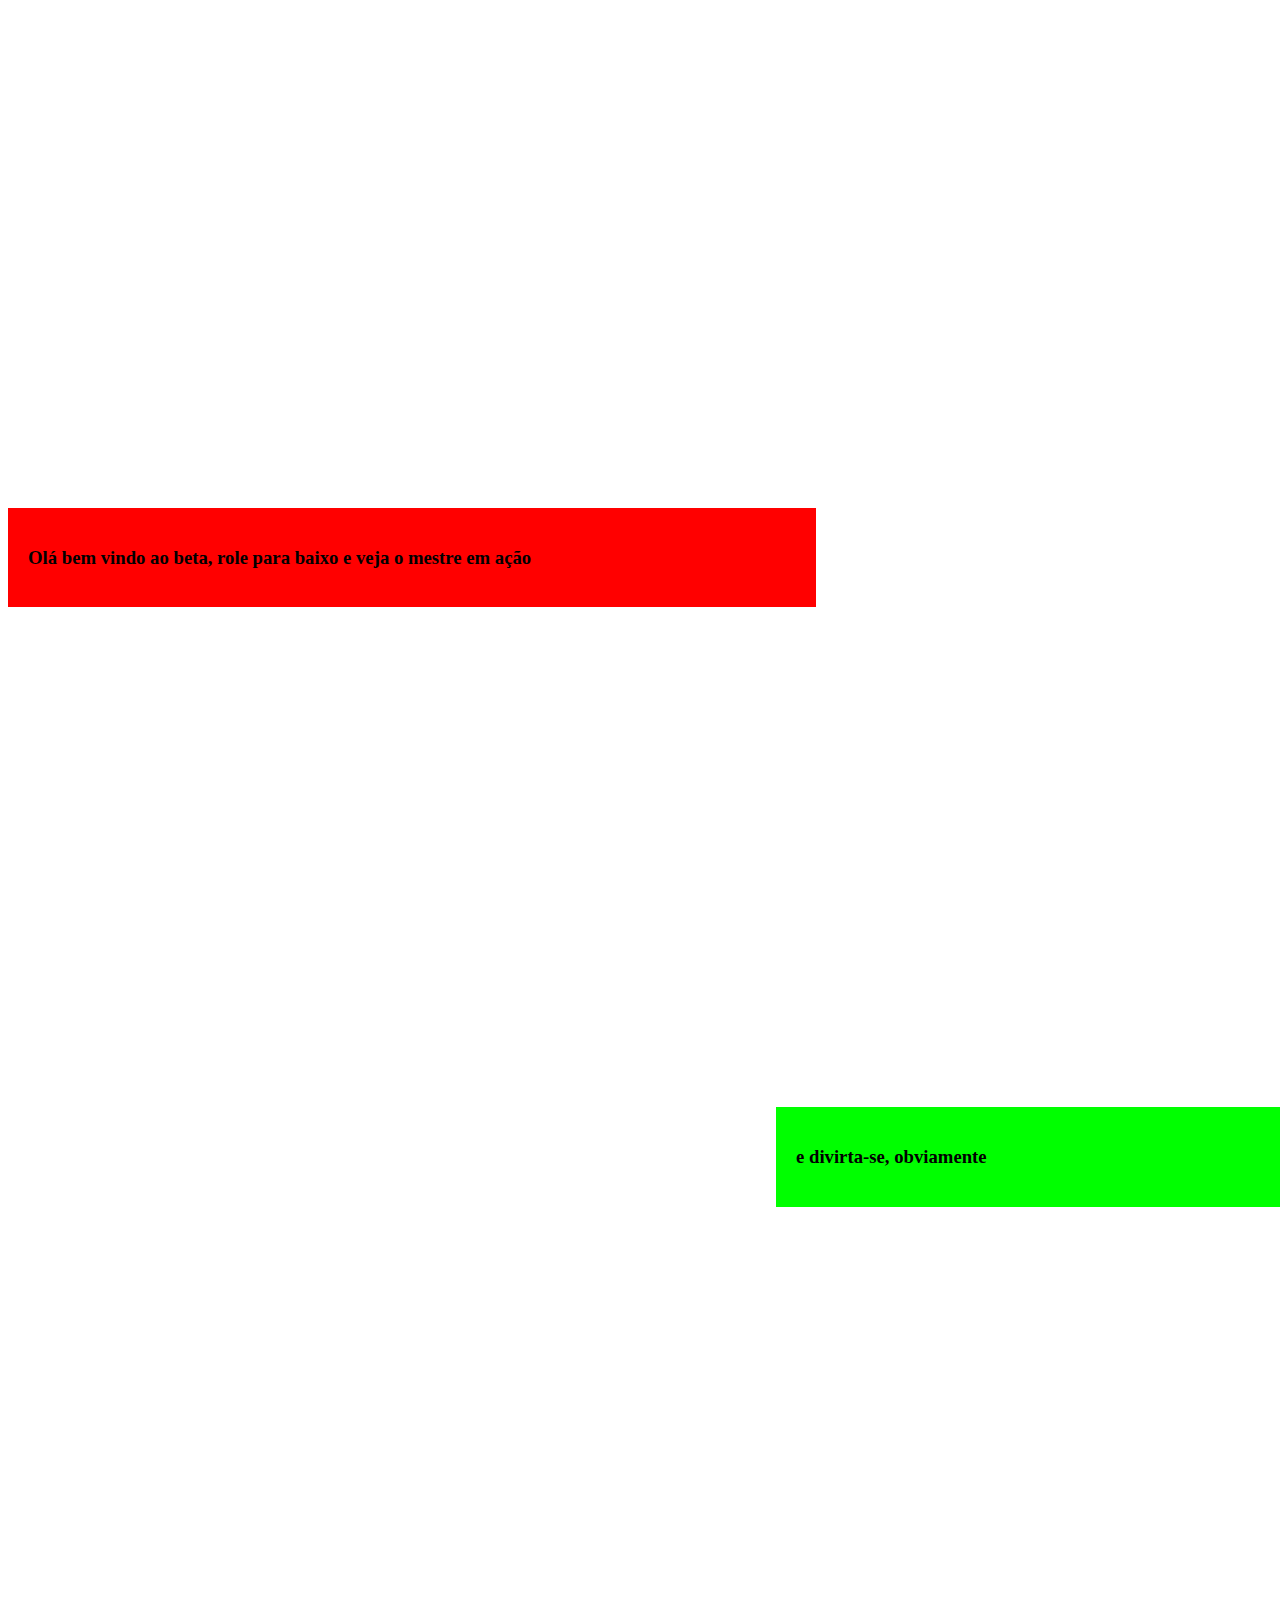
<file: Beta project/index.html>
<!DOCTYPE html>
<html>

<head>
    <meta charset="utf-8">
    <meta http-equiv="X-UA-Compatible" content="IE=edge">
    <meta name="viewport" content="width=device-width, initial-scale=1">
    <meta name="description" content="">
    <meta name="author" content="">
    <link rel="stylesheet" type="text/css" href="style.css" />

    <title>New HMTL document by NewJect</title>

</head>

<body>

    <div id="tile-1">
        <h3>Olá bem vindo ao beta, role para baixo e veja o mestre em ação</h3>
    </div>
    <div id="tile-2">
        <h3>e divirta-se, obviamente</h3>
    </div>

    <script src="https://ajax.googleapis.com/ajax/libs/jquery/1.11.3/jquery.min.js"></script>
    <script type="text/javascript">
        var offset = $('#tile-1').offset().top;
        var offset2 = $('#tile-2').offset().top;
        var $meuMenu2 = $('#tile-2'); // guardar o elemento na memoria para melhorar performance
        var $meuMenu = $('#tile-1'); // guardar o elemento na memoria para melhorar performance
        $(document).on('scroll', function() {
            if (offset <= $(window).scrollTop()) {
                $meuMenu.addClass('fixed');
                console.log("0");
            } else {
                $meuMenu.removeClass('fixed');
            }
        });
        $(document).on('scroll', function() {
            if (offset2 <= $(window).scrollTop() + 100) {
                $meuMenu2.addClass('fixed');
                console.log("0");
            } else {
                $meuMenu2.removeClass('fixed');
            }
        });
    </script>
</body>

</html>
</file>
<file: assets/web/assets/mobirise-icons2/mobirise2.css>
@font-face {
  font-family: 'Moririse2';
  font-display: swap;
  src:  url('mobirise2.eot?f2bix4');
  src:  url('mobirise2.eot?f2bix4#iefix') format('embedded-opentype'),
    url('mobirise2.ttf?f2bix4') format('truetype'),
    url('mobirise2.woff?f2bix4') format('woff'),
    url('mobirise2.svg?f2bix4#mobirise2') format('svg');
  font-weight: normal;
  font-style: normal;
}

[class^="mobi-"], [class*=" mobi-"] {
  /* use !important to prevent issues with browser extensions that change fonts */
  font-family: 'Moririse2' !important;
  speak: none;
  font-style: normal;
  font-weight: normal;
  font-variant: normal;
  text-transform: none;
  line-height: 1;

  /* Better Font Rendering =========== */
  -webkit-font-smoothing: antialiased;
  -moz-osx-font-smoothing: grayscale;
}

.mobi-mbri-add-submenu:before {
  content: "\e900";
}
.mobi-mbri-alert:before {
  content: "\e901";
}
.mobi-mbri-align-center:before {
  content: "\e902";
}
.mobi-mbri-align-justify:before {
  content: "\e903";
}
.mobi-mbri-align-left:before {
  content: "\e904";
}
.mobi-mbri-align-right:before {
  content: "\e905";
}
.mobi-mbri-android:before {
  content: "\e906";
}
.mobi-mbri-apple:before {
  content: "\e907";
}
.mobi-mbri-arrow-down:before {
  content: "\e908";
}
.mobi-mbri-arrow-next:before {
  content: "\e909";
}
.mobi-mbri-arrow-prev:before {
  content: "\e90a";
}
.mobi-mbri-arrow-up:before {
  content: "\e90b";
}
.mobi-mbri-bold:before {
  content: "\e90c";
}
.mobi-mbri-bookmark:before {
  content: "\e90d";
}
.mobi-mbri-bootstrap:before {
  content: "\e90e";
}
.mobi-mbri-briefcase:before {
  content: "\e90f";
}
.mobi-mbri-browse:before {
  content: "\e910";
}
.mobi-mbri-bulleted-list:before {
  content: "\e911";
}
.mobi-mbri-calendar:before {
  content: "\e912";
}
.mobi-mbri-camera:before {
  content: "\e913";
}
.mobi-mbri-cart-add:before {
  content: "\e914";
}
.mobi-mbri-cart-full:before {
  content: "\e915";
}
.mobi-mbri-cash:before {
  content: "\e916";
}
.mobi-mbri-change-style:before {
  content: "\e917";
}
.mobi-mbri-chat:before {
  content: "\e918";
}
.mobi-mbri-clock:before {
  content: "\e919";
}
.mobi-mbri-close:before {
  content: "\e91a";
}
.mobi-mbri-cloud:before {
  content: "\e91b";
}
.mobi-mbri-code:before {
  content: "\e91c";
}
.mobi-mbri-contact-form:before {
  content: "\e91d";
}
.mobi-mbri-credit-card:before {
  content: "\e91e";
}
.mobi-mbri-cursor-click:before {
  content: "\e91f";
}
.mobi-mbri-cust-feedback:before {
  content: "\e920";
}
.mobi-mbri-database:before {
  content: "\e921";
}
.mobi-mbri-delivery:before {
  content: "\e922";
}
.mobi-mbri-desktop:before {
  content: "\e923";
}
.mobi-mbri-devices:before {
  content: "\e924";
}
.mobi-mbri-down:before {
  content: "\e925";
}
.mobi-mbri-download-2:before {
  content: "\e926";
}
.mobi-mbri-download:before {
  content: "\e927";
}
.mobi-mbri-drag-n-drop-2:before {
  content: "\e928";
}
.mobi-mbri-drag-n-drop:before {
  content: "\e929";
}
.mobi-mbri-edit-2:before {
  content: "\e92a";
}
.mobi-mbri-edit:before {
  content: "\e92b";
}
.mobi-mbri-error:before {
  content: "\e92c";
}
.mobi-mbri-extension:before {
  content: "\e92d";
}
.mobi-mbri-features:before {
  content: "\e92e";
}
.mobi-mbri-file:before {
  content: "\e92f";
}
.mobi-mbri-flag:before {
  content: "\e930";
}
.mobi-mbri-folder:before {
  content: "\e931";
}
.mobi-mbri-gift:before {
  content: "\e932";
}
.mobi-mbri-github:before {
  content: "\e933";
}
.mobi-mbri-globe-2:before {
  content: "\e934";
}
.mobi-mbri-globe:before {
  content: "\e935";
}
.mobi-mbri-growing-chart:before {
  content: "\e936";
}
.mobi-mbri-hearth:before {
  content: "\e937";
}
.mobi-mbri-help:before {
  content: "\e938";
}
.mobi-mbri-home:before {
  content: "\e939";
}
.mobi-mbri-hot-cup:before {
  content: "\e93a";
}
.mobi-mbri-idea:before {
  content: "\e93b";
}
.mobi-mbri-image-gallery:before {
  content: "\e93c";
}
.mobi-mbri-image-slider:before {
  content: "\e93d";
}
.mobi-mbri-info:before {
  content: "\e93e";
}
.mobi-mbri-italic:before {
  content: "\e93f";
}
.mobi-mbri-key:before {
  content: "\e940";
}
.mobi-mbri-laptop:before {
  content: "\e941";
}
.mobi-mbri-layers:before {
  content: "\e942";
}
.mobi-mbri-left-right:before {
  content: "\e943";
}
.mobi-mbri-left:before {
  content: "\e944";
}
.mobi-mbri-letter:before {
  content: "\e945";
}
.mobi-mbri-like:before {
  content: "\e946";
}
.mobi-mbri-link:before {
  content: "\e947";
}
.mobi-mbri-lock:before {
  content: "\e948";
}
.mobi-mbri-login:before {
  content: "\e949";
}
.mobi-mbri-logout:before {
  content: "\e94a";
}
.mobi-mbri-magic-stick:before {
  content: "\e94b";
}
.mobi-mbri-map-pin:before {
  content: "\e94c";
}
.mobi-mbri-menu:before {
  content: "\e94d";
}
.mobi-mbri-mobile-2:before {
  content: "\e94e";
}
.mobi-mbri-mobile-horizontal:before {
  content: "\e94f";
}
.mobi-mbri-mobile:before {
  content: "\e950";
}
.mobi-mbri-mobirise:before {
  content: "\e951";
}
.mobi-mbri-more-horizontal:before {
  content: "\e952";
}
.mobi-mbri-more-vertical:before {
  content: "\e953";
}
.mobi-mbri-music:before {
  content: "\e954";
}
.mobi-mbri-new-file:before {
  content: "\e955";
}
.mobi-mbri-numbered-list:before {
  content: "\e956";
}
.mobi-mbri-opened-folder:before {
  content: "\e957";
}
.mobi-mbri-pages:before {
  content: "\e958";
}
.mobi-mbri-paper-plane:before {
  content: "\e959";
}
.mobi-mbri-paperclip:before {
  content: "\e95a";
}
.mobi-mbri-phone:before {
  content: "\e95b";
}
.mobi-mbri-photo:before {
  content: "\e95c";
}
.mobi-mbri-photos:before {
  content: "\e95d";
}
.mobi-mbri-pin:before {
  content: "\e95e";
}
.mobi-mbri-play:before {
  content: "\e95f";
}
.mobi-mbri-plus:before {
  content: "\e960";
}
.mobi-mbri-preview:before {
  content: "\e961";
}
.mobi-mbri-print:before {
  content: "\e962";
}
.mobi-mbri-protect:before {
  content: "\e963";
}
.mobi-mbri-question:before {
  content: "\e964";
}
.mobi-mbri-quote-left:before {
  content: "\e965";
}
.mobi-mbri-quote-right:before {
  content: "\e966";
}
.mobi-mbri-redo:before {
  content: "\e967";
}
.mobi-mbri-refresh:before {
  content: "\e968";
}
.mobi-mbri-responsive-2:before {
  content: "\e969";
}
.mobi-mbri-responsive:before {
  content: "\e96a";
}
.mobi-mbri-right:before {
  content: "\e96b";
}
.mobi-mbri-rocket:before {
  content: "\e96c";
}
.mobi-mbri-sad-face:before {
  content: "\e96d";
}
.mobi-mbri-sale:before {
  content: "\e96e";
}
.mobi-mbri-save:before {
  content: "\e96f";
}
.mobi-mbri-search:before {
  content: "\e970";
}
.mobi-mbri-setting-2:before {
  content: "\e971";
}
.mobi-mbri-setting-3:before {
  content: "\e972";
}
.mobi-mbri-setting:before {
  content: "\e973";
}
.mobi-mbri-share:before {
  content: "\e974";
}
.mobi-mbri-shopping-bag:before {
  content: "\e975";
}
.mobi-mbri-shopping-basket:before {
  content: "\e976";
}
.mobi-mbri-shopping-cart:before {
  content: "\e977";
}
.mobi-mbri-sites:before {
  content: "\e978";
}
.mobi-mbri-smile-face:before {
  content: "\e979";
}
.mobi-mbri-speed:before {
  content: "\e97a";
}
.mobi-mbri-star:before {
  content: "\e97b";
}
.mobi-mbri-success:before {
  content: "\e97c";
}
.mobi-mbri-sun:before {
  content: "\e97d";
}
.mobi-mbri-sun2:before {
  content: "\e97e";
}
.mobi-mbri-tablet-vertical:before {
  content: "\e97f";
}
.mobi-mbri-tablet:before {
  content: "\e980";
}
.mobi-mbri-target:before {
  content: "\e981";
}
.mobi-mbri-timer:before {
  content: "\e982";
}
.mobi-mbri-to-ftp:before {
  content: "\e983";
}
.mobi-mbri-to-local-drive:before {
  content: "\e984";
}
.mobi-mbri-touch-swipe:before {
  content: "\e985";
}
.mobi-mbri-touch:before {
  content: "\e986";
}
.mobi-mbri-trash:before {
  content: "\e987";
}
.mobi-mbri-underline:before {
  content: "\e988";
}
.mobi-mbri-undo:before {
  content: "\e989";
}
.mobi-mbri-unlink:before {
  content: "\e98a";
}
.mobi-mbri-unlock:before {
  content: "\e98b";
}
.mobi-mbri-up-down:before {
  content: "\e98c";
}
.mobi-mbri-up:before {
  content: "\e98d";
}
.mobi-mbri-update:before {
  content: "\e98e";
}
.mobi-mbri-upload-2:before {
  content: "\e98f";
}
.mobi-mbri-upload:before {
  content: "\e990";
}
.mobi-mbri-user-2:before {
  content: "\e991";
}
.mobi-mbri-user:before {
  content: "\e992";
}
.mobi-mbri-users:before {
  content: "\e993";
}
.mobi-mbri-video-play:before {
  content: "\e994";
}
.mobi-mbri-video:before {
  content: "\e995";
}
.mobi-mbri-watch:before {
  content: "\e996";
}
.mobi-mbri-website-theme-2:before {
  content: "\e997";
}
.mobi-mbri-website-theme:before {
  content: "\e998";
}
.mobi-mbri-wifi:before {
  content: "\e999";
}
.mobi-mbri-windows:before {
  content: "\e99a";
}
.mobi-mbri-zoom-in:before {
  content: "\e99b";
}
.mobi-mbri-zoom-out:before {
  content: "\e99c";
}
</file>
<file: assets/dropdown/css/style.css>
.navbar-dropdown {
  left: 0;
  padding: 0;
  position: absolute;
  right: 0;
  top: 0;
  transition: all 0.45s ease;
  z-index: 1030;
  background: #282828; }
  .navbar-dropdown .navbar-logo {
    margin-right: 0.8rem;
    transition: margin 0.3s ease-in-out;
    vertical-align: middle; }
    .navbar-dropdown .navbar-logo img {
      height: 3.125rem;
      transition: all 0.3s ease-in-out; }
    .navbar-dropdown .navbar-logo.mbr-iconfont {
      font-size: 3.125rem;
      line-height: 3.125rem; }
  .navbar-dropdown .navbar-caption {
    font-weight: 700;
    white-space: normal;
    vertical-align: -4px;
    line-height: 3.125rem !important; }
    .navbar-dropdown .navbar-caption, .navbar-dropdown .navbar-caption:hover {
      color: inherit;
      text-decoration: none; }
  .navbar-dropdown .mbr-iconfont + .navbar-caption {
    vertical-align: -1px; }
  .navbar-dropdown.navbar-fixed-top {
    position: fixed; }
  .navbar-dropdown .navbar-brand span {
    vertical-align: -4px; }
  .navbar-dropdown.bg-color.transparent {
    background: none; }
  .navbar-dropdown.navbar-short .navbar-brand {
    padding: 0.625rem 0; }
    .navbar-dropdown.navbar-short .navbar-brand span {
      vertical-align: -1px; }
  .navbar-dropdown.navbar-short .navbar-caption {
    line-height: 2.375rem !important;
    vertical-align: -2px; }
  .navbar-dropdown.navbar-short .navbar-logo {
    margin-right: 0.5rem; }
    .navbar-dropdown.navbar-short .navbar-logo img {
      height: 2.375rem; }
    .navbar-dropdown.navbar-short .navbar-logo.mbr-iconfont {
      font-size: 2.375rem;
      line-height: 2.375rem; }
  .navbar-dropdown.navbar-short .mbr-table-cell {
    height: 3.625rem; }
  .navbar-dropdown .navbar-close {
    left: 0.6875rem;
    position: fixed;
    top: 0.75rem;
    z-index: 1000; }
  .navbar-dropdown .hamburger-icon {
    content: "";
    display: inline-block;
    vertical-align: middle;
    width: 16px;
    -webkit-box-shadow: 0 -6px 0 1px #282828,0 0 0 1px #282828,0 6px 0 1px #282828;
    -moz-box-shadow: 0 -6px 0 1px #282828,0 0 0 1px #282828,0 6px 0 1px #282828;
    box-shadow: 0 -6px 0 1px #282828,0 0 0 1px #282828,0 6px 0 1px #282828; }

.dropdown-menu .dropdown-toggle[data-toggle="dropdown-submenu"]::after {
  border-bottom: 0.35em solid transparent;
  border-left: 0.35em solid;
  border-right: 0;
  border-top: 0.35em solid transparent;
  margin-left: 0.3rem; }

.dropdown-menu .dropdown-item:focus {
  outline: 0; }

.nav-dropdown {
  font-size: 0.75rem;
  font-weight: 500;
  height: auto !important; }
  .nav-dropdown .nav-btn {
    padding-left: 1rem; }
  .nav-dropdown .link {
    margin: .667em 1.667em;
    font-weight: 500;
    padding: 0;
    transition: color .2s ease-in-out; }
    .nav-dropdown .link.dropdown-toggle {
      margin-right: 2.583em; }
      .nav-dropdown .link.dropdown-toggle::after {
        margin-left: .25rem;
        border-top: 0.35em solid;
        border-right: 0.35em solid transparent;
        border-left: 0.35em solid transparent;
        border-bottom: 0; }
      .nav-dropdown .link.dropdown-toggle[aria-expanded="true"] {
        margin: 0;
        padding: 0.667em 3.263em  0.667em 1.667em; }
  .nav-dropdown .link::after,
  .nav-dropdown .dropdown-item::after {
    color: inherit; }
  .nav-dropdown .btn {
    font-size: 0.75rem;
    font-weight: 700;
    letter-spacing: 0;
    margin-bottom: 0;
    padding-left: 1.25rem;
    padding-right: 1.25rem; }
  .nav-dropdown .dropdown-menu {
    border-radius: 0;
    border: 0;
    left: 0;
    margin: 0;
    padding-bottom: 1.25rem;
    padding-top: 1.25rem;
    position: relative; }
  .nav-dropdown .dropdown-submenu {
    margin-left: 0.125rem;
    top: 0; }
  .nav-dropdown .dropdown-item {
    font-weight: 500;
    line-height: 2;
    padding: 0.3846em 4.615em 0.3846em 1.5385em;
    position: relative;
    transition: color .2s ease-in-out, background-color .2s ease-in-out; }
    .nav-dropdown .dropdown-item::after {
      margin-top: -0.3077em;
      position: absolute;
      right: 1.1538em;
      top: 50%; }
    .nav-dropdown .dropdown-item:focus, .nav-dropdown .dropdown-item:hover {
      background: none; }

@media (max-width: 767px) {
  .nav-dropdown.navbar-toggleable-sm {
    bottom: 0;
    display: none;
    left: 0;
    overflow-x: hidden;
    position: fixed;
    top: 0;
    transform: translateX(-100%);
    -ms-transform: translateX(-100%);
    -webkit-transform: translateX(-100%);
    width: 18.75rem;
    z-index: 999; } }
.nav-dropdown.navbar-toggleable-xl {
  bottom: 0;
  display: none;
  left: 0;
  overflow-x: hidden;
  position: fixed;
  top: 0;
  transform: translateX(-100%);
  -ms-transform: translateX(-100%);
  -webkit-transform: translateX(-100%);
  width: 18.75rem;
  z-index: 999; }

.nav-dropdown-sm {
  display: block !important;
  overflow-x: hidden;
  overflow: auto;
  padding-top: 3.875rem; }
  .nav-dropdown-sm::after {
    content: "";
    display: block;
    height: 3rem;
    width: 100%; }
  .nav-dropdown-sm.collapse.in ~ .navbar-close {
    display: block !important; }
  .nav-dropdown-sm.collapsing, .nav-dropdown-sm.collapse.in {
    transform: translateX(0);
    -ms-transform: translateX(0);
    -webkit-transform: translateX(0);
    transition: all 0.25s ease-out;
    -webkit-transition: all 0.25s ease-out;
    background: #282828; }
  .nav-dropdown-sm.collapsing[aria-expanded="false"] {
    transform: translateX(-100%);
    -ms-transform: translateX(-100%);
    -webkit-transform: translateX(-100%); }
  .nav-dropdown-sm .nav-item {
    display: block;
    margin-left: 0 !important;
    padding-left: 0; }
  .nav-dropdown-sm .link,
  .nav-dropdown-sm .dropdown-item {
    border-top: 1px dotted rgba(255, 255, 255, 0.1);
    font-size: 0.8125rem;
    line-height: 1.6;
    margin: 0 !important;
    padding: 0.875rem 2.4rem 0.875rem 1.5625rem !important;
    position: relative;
    white-space: normal; }
    .nav-dropdown-sm .link:focus, .nav-dropdown-sm .link:hover,
    .nav-dropdown-sm .dropdown-item:focus,
    .nav-dropdown-sm .dropdown-item:hover {
      background: rgba(0, 0, 0, 0.2) !important;
      color: #c0a375; }
  .nav-dropdown-sm .nav-btn {
    position: relative;
    padding: 1.5625rem 1.5625rem 0 1.5625rem; }
    .nav-dropdown-sm .nav-btn::before {
      border-top: 1px dotted rgba(255, 255, 255, 0.1);
      content: "";
      left: 0;
      position: absolute;
      top: 0;
      width: 100%; }
    .nav-dropdown-sm .nav-btn + .nav-btn {
      padding-top: 0.625rem; }
      .nav-dropdown-sm .nav-btn + .nav-btn::before {
        display: none; }
  .nav-dropdown-sm .btn {
    padding: 0.625rem 0; }
  .nav-dropdown-sm .dropdown-toggle[data-toggle="dropdown-submenu"]::after {
    margin-left: .25rem;
    border-top: 0.35em solid;
    border-right: 0.35em solid transparent;
    border-left: 0.35em solid transparent;
    border-bottom: 0; }
  .nav-dropdown-sm .dropdown-toggle[data-toggle="dropdown-submenu"][aria-expanded="true"]::after {
    border-top: 0;
    border-right: 0.35em solid transparent;
    border-left: 0.35em solid transparent;
    border-bottom: 0.35em solid; }
  .nav-dropdown-sm .dropdown-menu {
    margin: 0;
    padding: 0;
    position: relative;
    top: 0;
    left: 0;
    width: 100%;
    border: 0;
    float: none;
    border-radius: 0;
    background: none; }
  .nav-dropdown-sm .dropdown-submenu {
    left: 100%;
    margin-left: 0.125rem;
    margin-top: -1.25rem;
    top: 0; }

.navbar-toggleable-sm .nav-dropdown .dropdown-menu {
  position: absolute; }

.navbar-toggleable-sm .nav-dropdown .dropdown-submenu {
  left: 100%;
  margin-left: 0.125rem;
  margin-top: -1.25rem;
  top: 0; }

.navbar-toggleable-sm.opened .nav-dropdown .dropdown-menu {
  position: relative; }

.navbar-toggleable-sm.opened .nav-dropdown .dropdown-submenu {
  left: 0;
  margin-left: 00rem;
  margin-top: 0rem;
  top: 0; }

.is-builder .nav-dropdown.collapsing {
  transition: none !important; }

/*# sourceMappingURL=style.css.map */
</file>
<file: assets/socicon/css/styles.css>
@charset "UTF-8";

@font-face {
  font-family: 'Socicon';
  src:  url('../fonts/socicon.eot');
  src:  url('../fonts/socicon.eot?#iefix') format('embedded-opentype'),
    url('../fonts/socicon.woff2') format('woff2'),
    url('../fonts/socicon.ttf') format('truetype'),
    url('../fonts/socicon.woff') format('woff'),
    url('../fonts/socicon.svg#socicon') format('svg');
  font-weight: normal;
  font-style: normal;
}

[data-icon]:before {
  font-family: "socicon" !important;
  content: attr(data-icon);
  font-style: normal !important;
  font-weight: normal !important;
  font-variant: normal !important;
  text-transform: none !important;
  speak: none;
  line-height: 1;
  -webkit-font-smoothing: antialiased;
  -moz-osx-font-smoothing: grayscale;
}

[class^="socicon-"], [class*=" socicon-"] {
  /* use !important to prevent issues with browser extensions that change fonts */
  font-family: 'Socicon' !important;
  speak: none;
  font-style: normal;
  font-weight: normal;
  font-variant: normal;
  text-transform: none;
  line-height: 1;

  /* Better Font Rendering =========== */
  -webkit-font-smoothing: antialiased;
  -moz-osx-font-smoothing: grayscale;
}

.socicon-eitaa:before {
  content: "\e97c";
}
.socicon-soroush:before {
  content: "\e97d";
}
.socicon-bale:before {
  content: "\e97e";
}
.socicon-zazzle:before {
  content: "\e97b";
}
.socicon-society6:before {
  content: "\e97a";
}
.socicon-redbubble:before {
  content: "\e979";
}
.socicon-avvo:before {
  content: "\e978";
}
.socicon-stitcher:before {
  content: "\e977";
}
.socicon-googlehangouts:before {
  content: "\e974";
}
.socicon-dlive:before {
  content: "\e975";
}
.socicon-vsco:before {
  content: "\e976";
}
.socicon-flipboard:before {
  content: "\e973";
}
.socicon-ubuntu:before {
  content: "\e958";
}
.socicon-artstation:before {
  content: "\e959";
}
.socicon-invision:before {
  content: "\e95a";
}
.socicon-torial:before {
  content: "\e95b";
}
.socicon-collectorz:before {
  content: "\e95c";
}
.socicon-seenthis:before {
  content: "\e95d";
}
.socicon-googleplaymusic:before {
  content: "\e95e";
}
.socicon-debian:before {
  content: "\e95f";
}
.socicon-filmfreeway:before {
  content: "\e960";
}
.socicon-gnome:before {
  content: "\e961";
}
.socicon-itchio:before {
  content: "\e962";
}
.socicon-jamendo:before {
  content: "\e963";
}
.socicon-mix:before {
  content: "\e964";
}
.socicon-sharepoint:before {
  content: "\e965";
}
.socicon-tinder:before {
  content: "\e966";
}
.socicon-windguru:before {
  content: "\e967";
}
.socicon-cdbaby:before {
  content: "\e968";
}
.socicon-elementaryos:before {
  content: "\e969";
}
.socicon-stage32:before {
  content: "\e96a";
}
.socicon-tiktok:before {
  content: "\e96b";
}
.socicon-gitter:before {
  content: "\e96c";
}
.socicon-letterboxd:before {
  content: "\e96d";
}
.socicon-threema:before {
  content: "\e96e";
}
.socicon-splice:before {
  content: "\e96f";
}
.socicon-metapop:before {
  content: "\e970";
}
.socicon-naver:before {
  content: "\e971";
}
.socicon-remote:before {
  content: "\e972";
}
.socicon-internet:before {
  content: "\e957";
}
.socicon-moddb:before {
  content: "\e94b";
}
.socicon-indiedb:before {
  content: "\e94c";
}
.socicon-traxsource:before {
  content: "\e94d";
}
.socicon-gamefor:before {
  content: "\e94e";
}
.socicon-pixiv:before {
  content: "\e94f";
}
.socicon-myanimelist:before {
  content: "\e950";
}
.socicon-blackberry:before {
  content: "\e951";
}
.socicon-wickr:before {
  content: "\e952";
}
.socicon-spip:before {
  content: "\e953";
}
.socicon-napster:before {
  content: "\e954";
}
.socicon-beatport:before {
  content: "\e955";
}
.socicon-hackerone:before {
  content: "\e956";
}
.socicon-hackernews:before {
  content: "\e946";
}
.socicon-smashwords:before {
  content: "\e947";
}
.socicon-kobo:before {
  content: "\e948";
}
.socicon-bookbub:before {
  content: "\e949";
}
.socicon-mailru:before {
  content: "\e94a";
}
.socicon-gitlab:before {
  content: "\e945";
}
.socicon-instructables:before {
  content: "\e944";
}
.socicon-portfolio:before {
  content: "\e943";
}
.socicon-codered:before {
  content: "\e940";
}
.socicon-origin:before {
  content: "\e941";
}
.socicon-nextdoor:before {
  content: "\e942";
}
.socicon-udemy:before {
  content: "\e93f";
}
.socicon-livemaster:before {
  content: "\e93e";
}
.socicon-crunchbase:before {
  content: "\e93b";
}
.socicon-homefy:before {
  content: "\e93c";
}
.socicon-calendly:before {
  content: "\e93d";
}
.socicon-realtor:before {
  content: "\e90f";
}
.socicon-tidal:before {
  content: "\e910";
}
.socicon-qobuz:before {
  content: "\e911";
}
.socicon-natgeo:before {
  content: "\e912";
}
.socicon-mastodon:before {
  content: "\e913";
}
.socicon-unsplash:before {
  content: "\e914";
}
.socicon-homeadvisor:before {
  content: "\e915";
}
.socicon-angieslist:before {
  content: "\e916";
}
.socicon-codepen:before {
  content: "\e917";
}
.socicon-slack:before {
  content: "\e918";
}
.socicon-openaigym:before {
  content: "\e919";
}
.socicon-logmein:before {
  content: "\e91a";
}
.socicon-fiverr:before {
  content: "\e91b";
}
.socicon-gotomeeting:before {
  content: "\e91c";
}
.socicon-aliexpress:before {
  content: "\e91d";
}
.socicon-guru:before {
  content: "\e91e";
}
.socicon-appstore:before {
  content: "\e91f";
}
.socicon-homes:before {
  content: "\e920";
}
.socicon-zoom:before {
  content: "\e921";
}
.socicon-alibaba:before {
  content: "\e922";
}
.socicon-craigslist:before {
  content: "\e923";
}
.socicon-wix:before {
  content: "\e924";
}
.socicon-redfin:before {
  content: "\e925";
}
.socicon-googlecalendar:before {
  content: "\e926";
}
.socicon-shopify:before {
  content: "\e927";
}
.socicon-freelancer:before {
  content: "\e928";
}
.socicon-seedrs:before {
  content: "\e929";
}
.socicon-bing:before {
  content: "\e92a";
}
.socicon-doodle:before {
  content: "\e92b";
}
.socicon-bonanza:before {
  content: "\e92c";
}
.socicon-squarespace:before {
  content: "\e92d";
}
.socicon-toptal:before {
  content: "\e92e";
}
.socicon-gust:before {
  content: "\e92f";
}
.socicon-ask:before {
  content: "\e930";
}
.socicon-trulia:before {
  content: "\e931";
}
.socicon-loomly:before {
  content: "\e932";
}
.socicon-ghost:before {
  content: "\e933";
}
.socicon-upwork:before {
  content: "\e934";
}
.socicon-fundable:before {
  content: "\e935";
}
.socicon-booking:before {
  content: "\e936";
}
.socicon-googlemaps:before {
  content: "\e937";
}
.socicon-zillow:before {
  content: "\e938";
}
.socicon-niconico:before {
  content: "\e939";
}
.socicon-toneden:before {
  content: "\e93a";
}
.socicon-augment:before {
  content: "\e908";
}
.socicon-bitbucket:before {
  content: "\e909";
}
.socicon-fyuse:before {
  content: "\e90a";
}
.socicon-yt-gaming:before {
  content: "\e90b";
}
.socicon-sketchfab:before {
  content: "\e90c";
}
.socicon-mobcrush:before {
  content: "\e90d";
}
.socicon-microsoft:before {
  content: "\e90e";
}
.socicon-pandora:before {
  content: "\e907";
}
.socicon-messenger:before {
  content: "\e906";
}
.socicon-gamewisp:before {
  content: "\e905";
}
.socicon-bloglovin:before {
  content: "\e904";
}
.socicon-tunein:before {
  content: "\e903";
}
.socicon-gamejolt:before {
  content: "\e901";
}
.socicon-trello:before {
  content: "\e902";
}
.socicon-spreadshirt:before {
  content: "\e900";
}
.socicon-500px:before {
  content: "\e000";
}
.socicon-8tracks:before {
  content: "\e001";
}
.socicon-airbnb:before {
  content: "\e002";
}
.socicon-alliance:before {
  content: "\e003";
}
.socicon-amazon:before {
  content: "\e004";
}
.socicon-amplement:before {
  content: "\e005";
}
.socicon-android:before {
  content: "\e006";
}
.socicon-angellist:before {
  content: "\e007";
}
.socicon-apple:before {
  content: "\e008";
}
.socicon-appnet:before {
  content: "\e009";
}
.socicon-baidu:before {
  content: "\e00a";
}
.socicon-bandcamp:before {
  content: "\e00b";
}
.socicon-battlenet:before {
  content: "\e00c";
}
.socicon-mixer:before {
  content: "\e00d";
}
.socicon-bebee:before {
  content: "\e00e";
}
.socicon-bebo:before {
  content: "\e00f";
}
.socicon-behance:before {
  content: "\e010";
}
.socicon-blizzard:before {
  content: "\e011";
}
.socicon-blogger:before {
  content: "\e012";
}
.socicon-buffer:before {
  content: "\e013";
}
.socicon-chrome:before {
  content: "\e014";
}
.socicon-coderwall:before {
  content: "\e015";
}
.socicon-curse:before {
  content: "\e016";
}
.socicon-dailymotion:before {
  content: "\e017";
}
.socicon-deezer:before {
  content: "\e018";
}
.socicon-delicious:before {
  content: "\e019";
}
.socicon-deviantart:before {
  content: "\e01a";
}
.socicon-diablo:before {
  content: "\e01b";
}
.socicon-digg:before {
  content: "\e01c";
}
.socicon-discord:before {
  content: "\e01d";
}
.socicon-disqus:before {
  content: "\e01e";
}
.socicon-douban:before {
  content: "\e01f";
}
.socicon-draugiem:before {
  content: "\e020";
}
.socicon-dribbble:before {
  content: "\e021";
}
.socicon-drupal:before {
  content: "\e022";
}
.socicon-ebay:before {
  content: "\e023";
}
.socicon-ello:before {
  content: "\e024";
}
.socicon-endomodo:before {
  content: "\e025";
}
.socicon-envato:before {
  content: "\e026";
}
.socicon-etsy:before {
  content: "\e027";
}
.socicon-facebook:before {
  content: "\e028";
}
.socicon-feedburner:before {
  content: "\e029";
}
.socicon-filmweb:before {
  content: "\e02a";
}
.socicon-firefox:before {
  content: "\e02b";
}
.socicon-flattr:before {
  content: "\e02c";
}
.socicon-flickr:before {
  content: "\e02d";
}
.socicon-formulr:before {
  content: "\e02e";
}
.socicon-forrst:before {
  content: "\e02f";
}
.socicon-foursquare:before {
  content: "\e030";
}
.socicon-friendfeed:before {
  content: "\e031";
}
.socicon-github:before {
  content: "\e032";
}
.socicon-goodreads:before {
  content: "\e033";
}
.socicon-google:before {
  content: "\e034";
}
.socicon-googlescholar:before {
  content: "\e035";
}
.socicon-googlegroups:before {
  content: "\e036";
}
.socicon-googlephotos:before {
  content: "\e037";
}
.socicon-googleplus:before {
  content: "\e038";
}
.socicon-grooveshark:before {
  content: "\e039";
}
.socicon-hackerrank:before {
  content: "\e03a";
}
.socicon-hearthstone:before {
  content: "\e03b";
}
.socicon-hellocoton:before {
  content: "\e03c";
}
.socicon-heroes:before {
  content: "\e03d";
}
.socicon-smashcast:before {
  content: "\e03e";
}
.socicon-horde:before {
  content: "\e03f";
}
.socicon-houzz:before {
  content: "\e040";
}
.socicon-icq:before {
  content: "\e041";
}
.socicon-identica:before {
  content: "\e042";
}
.socicon-imdb:before {
  content: "\e043";
}
.socicon-instagram:before {
  content: "\e044";
}
.socicon-issuu:before {
  content: "\e045";
}
.socicon-istock:before {
  content: "\e046";
}
.socicon-itunes:before {
  content: "\e047";
}
.socicon-keybase:before {
  content: "\e048";
}
.socicon-lanyrd:before {
  content: "\e049";
}
.socicon-lastfm:before {
  content: "\e04a";
}
.socicon-line:before {
  content: "\e04b";
}
.socicon-linkedin:before {
  content: "\e04c";
}
.socicon-livejournal:before {
  content: "\e04d";
}
.socicon-lyft:before {
  content: "\e04e";
}
.socicon-macos:before {
  content: "\e04f";
}
.socicon-mail:before {
  content: "\e050";
}
.socicon-medium:before {
  content: "\e051";
}
.socicon-meetup:before {
  content: "\e052";
}
.socicon-mixcloud:before {
  content: "\e053";
}
.socicon-modelmayhem:before {
  content: "\e054";
}
.socicon-mumble:before {
  content: "\e055";
}
.socicon-myspace:before {
  content: "\e056";
}
.socicon-newsvine:before {
  content: "\e057";
}
.socicon-nintendo:before {
  content: "\e058";
}
.socicon-npm:before {
  content: "\e059";
}
.socicon-odnoklassniki:before {
  content: "\e05a";
}
.socicon-openid:before {
  content: "\e05b";
}
.socicon-opera:before {
  content: "\e05c";
}
.socicon-outlook:before {
  content: "\e05d";
}
.socicon-overwatch:before {
  content: "\e05e";
}
.socicon-patreon:before {
  content: "\e05f";
}
.socicon-paypal:before {
  content: "\e060";
}
.socicon-periscope:before {
  content: "\e061";
}
.socicon-persona:before {
  content: "\e062";
}
.socicon-pinterest:before {
  content: "\e063";
}
.socicon-play:before {
  content: "\e064";
}
.socicon-player:before {
  content: "\e065";
}
.socicon-playstation:before {
  content: "\e066";
}
.socicon-pocket:before {
  content: "\e067";
}
.socicon-qq:before {
  content: "\e068";
}
.socicon-quora:before {
  content: "\e069";
}
.socicon-raidcall:before {
  content: "\e06a";
}
.socicon-ravelry:before {
  content: "\e06b";
}
.socicon-reddit:before {
  content: "\e06c";
}
.socicon-renren:before {
  content: "\e06d";
}
.socicon-researchgate:before {
  content: "\e06e";
}
.socicon-residentadvisor:before {
  content: "\e06f";
}
.socicon-reverbnation:before {
  content: "\e070";
}
.socicon-rss:before {
  content: "\e071";
}
.socicon-sharethis:before {
  content: "\e072";
}
.socicon-skype:before {
  content: "\e073";
}
.socicon-slideshare:before {
  content: "\e074";
}
.socicon-smugmug:before {
  content: "\e075";
}
.socicon-snapchat:before {
  content: "\e076";
}
.socicon-songkick:before {
  content: "\e077";
}
.socicon-soundcloud:before {
  content: "\e078";
}
.socicon-spotify:before {
  content: "\e079";
}
.socicon-stackexchange:before {
  content: "\e07a";
}
.socicon-stackoverflow:before {
  content: "\e07b";
}
.socicon-starcraft:before {
  content: "\e07c";
}
.socicon-stayfriends:before {
  content: "\e07d";
}
.socicon-steam:before {
  content: "\e07e";
}
.socicon-storehouse:before {
  content: "\e07f";
}
.socicon-strava:before {
  content: "\e080";
}
.socicon-streamjar:before {
  content: "\e081";
}
.socicon-stumbleupon:before {
  content: "\e082";
}
.socicon-swarm:before {
  content: "\e083";
}
.socicon-teamspeak:before {
  content: "\e084";
}
.socicon-teamviewer:before {
  content: "\e085";
}
.socicon-technorati:before {
  content: "\e086";
}
.socicon-telegram:before {
  content: "\e087";
}
.socicon-tripadvisor:before {
  content: "\e088";
}
.socicon-tripit:before {
  content: "\e089";
}
.socicon-triplej:before {
  content: "\e08a";
}
.socicon-tumblr:before {
  content: "\e08b";
}
.socicon-twitch:before {
  content: "\e08c";
}
.socicon-twitter:before {
  content: "\e08d";
}
.socicon-uber:before {
  content: "\e08e";
}
.socicon-ventrilo:before {
  content: "\e08f";
}
.socicon-viadeo:before {
  content: "\e090";
}
.socicon-viber:before {
  content: "\e091";
}
.socicon-viewbug:before {
  content: "\e092";
}
.socicon-vimeo:before {
  content: "\e093";
}
.socicon-vine:before {
  content: "\e094";
}
.socicon-vkontakte:before {
  content: "\e095";
}
.socicon-warcraft:before {
  content: "\e096";
}
.socicon-wechat:before {
  content: "\e097";
}
.socicon-weibo:before {
  content: "\e098";
}
.socicon-whatsapp:before {
  content: "\e099";
}
.socicon-wikipedia:before {
  content: "\e09a";
}
.socicon-windows:before {
  content: "\e09b";
}
.socicon-wordpress:before {
  content: "\e09c";
}
.socicon-wykop:before {
  content: "\e09d";
}
.socicon-xbox:before {
  content: "\e09e";
}
.socicon-xing:before {
  content: "\e09f";
}
.socicon-yahoo:before {
  content: "\e0a0";
}
.socicon-yammer:before {
  content: "\e0a1";
}
.socicon-yandex:before {
  content: "\e0a2";
}
.socicon-yelp:before {
  content: "\e0a3";
}
.socicon-younow:before {
  content: "\e0a4";
}
.socicon-youtube:before {
  content: "\e0a5";
}
.socicon-zapier:before {
  content: "\e0a6";
}
.socicon-zerply:before {
  content: "\e0a7";
}
.socicon-zomato:before {
  content: "\e0a8";
}
.socicon-zynga:before {
  content: "\e0a9";
}
</file>
<file: assets/theme/css/style.css>
section {
  background-color: #ffffff;
}

body {
  font-style: normal;
  line-height: 1.5;
  font-weight: 400;
  color: #232323;
  position: relative;
}

section,
.container,
.container-fluid {
  position: relative;
  word-wrap: break-word;
}

a.mbr-iconfont:hover {
  text-decoration: none;
}

.article .lead p,
.article .lead ul,
.article .lead ol,
.article .lead pre,
.article .lead blockquote {
  margin-bottom: 0;
}

a {
  font-style: normal;
  font-weight: 400;
  cursor: pointer;
}

a, a:hover {
  text-decoration: none;
}

.mbr-section-title {
  font-style: normal;
  line-height: 1.3;
}

.mbr-section-subtitle {
  line-height: 1.3;
}

.mbr-text {
  font-style: normal;
  line-height: 1.7;
}

h1,
h2,
h3,
h4,
h5,
h6,
.display-1,
.display-2,
.display-4,
.display-5,
.display-7,
span,
p,
a {
  line-height: 1;
  word-break: break-word;
  word-wrap: break-word;
  font-weight: 400;
}

b,
strong {
  font-weight: bold;
}

input:-webkit-autofill, input:-webkit-autofill:hover, input:-webkit-autofill:focus, input:-webkit-autofill:active {
  transition-delay: 9999s;
  transition-property: background-color, color;
}

textarea[type="hidden"] {
  display: none;
}

section {
  background-position: 50% 50%;
  background-repeat: no-repeat;
  background-size: cover;
}

section .mbr-background-video,
section .mbr-background-video-preview {
  position: absolute;
  bottom: 0;
  left: 0;
  right: 0;
  top: 0;
}

.hidden {
  visibility: hidden;
}

.mbr-z-index20 {
  z-index: 20;
}

/*! Base colors */
.mbr-white {
  color: #ffffff;
}

.mbr-black {
  color: #111111;
}

.mbr-bg-white {
  background-color: #ffffff;
}

.mbr-bg-black {
  background-color: #000000;
}

/*! Text-aligns */
.align-left {
  text-align: left;
}

.align-center {
  text-align: center;
}

.align-right {
  text-align: right;
}

/*! Font-weight  */
.mbr-light {
  font-weight: 300;
}

.mbr-regular {
  font-weight: 400;
}

.mbr-semibold {
  font-weight: 500;
}

.mbr-bold {
  font-weight: 700;
}

/*! Media  */
.media-content {
  flex-basis: 100%;
}

.media-container-row {
  display: flex;
  flex-direction: row;
  flex-wrap: wrap;
  justify-content: center;
  align-content: center;
  align-items: start;
}

.media-container-row .media-size-item {
  width: 400px;
}

.media-container-column {
  display: flex;
  flex-direction: column;
  flex-wrap: wrap;
  justify-content: center;
  align-content: center;
  align-items: stretch;
}

.media-container-column > * {
  width: 100%;
}

@media (min-width: 992px) {
  .media-container-row {
    flex-wrap: nowrap;
  }
}

figure {
  margin-bottom: 0;
  overflow: hidden;
}

figure[mbr-media-size] {
  transition: width 0.1s;
}

img,
iframe {
  display: block;
  width: 100%;
}

.card {
  background-color: transparent;
  border: none;
}

.card-box {
  width: 100%;
}

.card-img {
  text-align: center;
  flex-shrink: 0;
  -webkit-flex-shrink: 0;
}

.media {
  max-width: 100%;
  margin: 0 auto;
}

.mbr-figure {
  align-self: center;
}

.media-container > div {
  max-width: 100%;
}

.mbr-figure img,
.card-img img {
  width: 100%;
}

@media (max-width: 991px) {
  .media-size-item {
    width: auto !important;
  }
  .media {
    width: auto;
  }
  .mbr-figure {
    width: 100% !important;
  }
}

/*! Buttons */
.mbr-section-btn {
  margin-left: -0.6rem;
  margin-right: -0.6rem;
  font-size: 0;
}

.btn {
  font-weight: 600;
  border-width: 1px;
  font-style: normal;
  margin: 0.6rem 0.6rem;
  white-space: normal;
  transition: all 0.2s ease-in-out;
  display: inline-flex;
  align-items: center;
  justify-content: center;
  word-break: break-word;
}

.btn-sm {
  font-weight: 600;
  letter-spacing: 0px;
  transition: all 0.3s ease-in-out;
}

.btn-md {
  font-weight: 600;
  letter-spacing: 0px;
  transition: all 0.3s ease-in-out;
}

.btn-lg {
  font-weight: 600;
  letter-spacing: 0px;
  transition: all 0.3s ease-in-out;
}

.btn-form {
  margin: 0;
}

.btn-form:hover {
  cursor: pointer;
}

nav .mbr-section-btn {
  margin-left: 0rem;
  margin-right: 0rem;
}

/*! Btn icon margin */
.btn .mbr-iconfont,
.btn.btn-sm .mbr-iconfont {
  order: 1;
  cursor: pointer;
  margin-left: 0.5rem;
  vertical-align: sub;
}

.btn.btn-md .mbr-iconfont,
.btn.btn-md .mbr-iconfont {
  margin-left: 0.8rem;
}

.mbr-regular {
  font-weight: 400;
}

.mbr-semibold {
  font-weight: 500;
}

.mbr-bold {
  font-weight: 700;
}

[type="submit"] {
  -webkit-appearance: none;
}

/*! Full-screen */
.mbr-fullscreen .mbr-overlay {
  min-height: 100vh;
}

.mbr-fullscreen {
  display: flex;
  display: -moz-flex;
  display: -ms-flex;
  display: -o-flex;
  align-items: center;
  min-height: 100vh;
  padding-top: 3rem;
  padding-bottom: 3rem;
}

/*! Map */
.map {
  height: 25rem;
  position: relative;
}

.map iframe {
  width: 100%;
  height: 100%;
}

/*! Scroll to top arrow */
.mbr-arrow-up {
  bottom: 25px;
  right: 90px;
  position: fixed;
  text-align: right;
  z-index: 5000;
  color: #ffffff;
  font-size: 32px;
}

.mbr-arrow-up a {
  background: rgba(0, 0, 0, 0.2);
  border-radius: 50%;
  color: #fff;
  display: inline-block;
  height: 60px;
  width: 60px;
  outline-style: none !important;
  position: relative;
  text-decoration: none;
  transition: all 0.3s ease-in-out;
  cursor: pointer;
  text-align: center;
}

.mbr-arrow-up a:hover {
  background-color: rgba(0, 0, 0, 0.4);
}

.mbr-arrow-up a i {
  line-height: 60px;
}

.mbr-arrow-up-icon {
  display: block;
  color: #fff;
}

.mbr-arrow-up-icon::before {
  content: "\203a";
  display: inline-block;
  font-family: serif;
  font-size: 32px;
  line-height: 1;
  font-style: normal;
  position: relative;
  top: 6px;
  left: -4px;
  -webkit-transform: rotate(-90deg);
          transform: rotate(-90deg);
}

/*! Arrow Down */
.mbr-arrow {
  position: absolute;
  bottom: 45px;
  left: 50%;
  width: 60px;
  height: 60px;
  cursor: pointer;
  background-color: rgba(80, 80, 80, 0.5);
  border-radius: 50%;
  -webkit-transform: translateX(-50%);
          transform: translateX(-50%);
}

@media (max-width: 767px) {
  .mbr-arrow {
    display: none;
  }
}

.mbr-arrow > a {
  display: inline-block;
  text-decoration: none;
  outline-style: none;
  -webkit-animation: arrowdown 1.7s ease-in-out infinite;
          animation: arrowdown 1.7s ease-in-out infinite;
  color: #ffffff;
}

.mbr-arrow > a > i {
  position: absolute;
  top: -2px;
  left: 15px;
  font-size: 2rem;
}

#scrollToTop a i::before {
  content: "";
  position: absolute;
  display: block;
  border-bottom: 3px solid #fff;
  border-left: 3px solid #fff;
  width: 40%;
  height: 40%;
  left: 50%;
  top: 50%;
  -webkit-transform: rotate(135deg);
  transform: translateY(-30%) translateX(-50%) rotate(135deg);
}

@keyframes arrowdown {
  0% {
    -webkit-transform: translateY(0px);
            transform: translateY(0px);
  }
  50% {
    -webkit-transform: translateY(-5px);
            transform: translateY(-5px);
  }
  100% {
    -webkit-transform: translateY(0px);
            transform: translateY(0px);
  }
}

@-webkit-keyframes arrowdown {
  0% {
    -webkit-transform: translateY(0px);
            transform: translateY(0px);
  }
  50% {
    -webkit-transform: translateY(-5px);
            transform: translateY(-5px);
  }
  100% {
    -webkit-transform: translateY(0px);
            transform: translateY(0px);
  }
}

@media (max-width: 500px) {
  .mbr-arrow-up {
    left: 50%;
    right: auto;
  }
}

/*Gradients animation*/
@keyframes gradient-animation {
  from {
    background-position: 0% 100%;
    -webkit-animation-timing-function: ease-in-out;
            animation-timing-function: ease-in-out;
  }
  to {
    background-position: 100% 0%;
    -webkit-animation-timing-function: ease-in-out;
            animation-timing-function: ease-in-out;
  }
}

@-webkit-keyframes gradient-animation {
  from {
    background-position: 0% 100%;
    -webkit-animation-timing-function: ease-in-out;
            animation-timing-function: ease-in-out;
  }
  to {
    background-position: 100% 0%;
    -webkit-animation-timing-function: ease-in-out;
            animation-timing-function: ease-in-out;
  }
}

.bg-gradient {
  background-size: 200% 200%;
  animation: gradient-animation 5s infinite alternate;
  -webkit-animation: gradient-animation 5s infinite alternate;
}

.menu .navbar-brand {
  display: -webkit-flex;
}

.menu .navbar-brand span {
  display: flex;
  display: -webkit-flex;
}

.menu .navbar-brand .navbar-caption-wrap {
  display: -webkit-flex;
}

.menu .navbar-brand .navbar-logo img {
  display: -webkit-flex;
}

@media (min-width: 768px) and (max-width: 991px) {
  .menu .navbar-toggleable-sm .navbar-nav {
    display: -ms-flexbox;
  }
}

@media (max-width: 991px) {
  .menu .navbar-collapse {
    max-height: 93.5vh;
  }
  .menu .navbar-collapse.show {
    overflow: auto;
  }
}

@media (min-width: 992px) {
  .menu .navbar-nav.nav-dropdown {
    display: -webkit-flex;
  }
  .menu .navbar-toggleable-sm .navbar-collapse {
    display: -webkit-flex !important;
  }
  .menu .collapsed .navbar-collapse {
    max-height: 93.5vh;
  }
  .menu .collapsed .navbar-collapse.show {
    overflow: auto;
  }
}

@media (max-width: 767px) {
  .menu .navbar-collapse {
    max-height: 80vh;
  }
}

.nav-link .mbr-iconfont {
  margin-right: .5rem;
}

.navbar {
  display: -webkit-flex;
  -webkit-flex-wrap: wrap;
  -webkit-align-items: center;
  -webkit-justify-content: space-between;
}

.navbar-collapse {
  -webkit-flex-basis: 100%;
  -webkit-flex-grow: 1;
  -webkit-align-items: center;
}

.nav-dropdown .link {
  padding: 0.667em 1.667em !important;
  margin: 0 !important;
}

.nav {
  display: -webkit-flex;
  -webkit-flex-wrap: wrap;
}

.row {
  display: -webkit-flex;
  -webkit-flex-wrap: wrap;
}

.justify-content-center {
  -webkit-justify-content: center;
}

.form-inline {
  display: -webkit-flex;
}

.card-wrapper {
  -webkit-flex: 1;
}

.carousel-control {
  z-index: 10;
  display: -webkit-flex;
}

.carousel-controls {
  display: -webkit-flex;
}

.media {
  display: -webkit-flex;
}

.form-group:focus {
  outline: none;
}

.jq-selectbox__select {
  padding: 7px 0;
  position: relative;
}

.jq-selectbox__dropdown {
  overflow: hidden;
  border-radius: 10px;
  position: absolute;
  top: 100%;
  left: 0 !important;
  width: 100% !important;
}

.jq-selectbox__trigger-arrow {
  right: 0;
  -webkit-transform: translateY(-50%);
          transform: translateY(-50%);
}

.jq-selectbox li {
  padding: 1.07em 0.5em;
}

input[type="range"] {
  padding-left: 0 !important;
  padding-right: 0 !important;
}

.modal-dialog,
.modal-content {
  height: 100%;
}

.modal-dialog .carousel-inner {
  height: calc(100vh - 1.75rem);
}

@media (max-width: 575px) {
  .modal-dialog .carousel-inner {
    height: calc(100vh - 1rem);
  }
}

.carousel-item {
  text-align: center;
}

.carousel-item img {
  margin: auto;
}

.navbar-toggler {
  align-self: flex-start;
  padding: 0.25rem 0.75rem;
  font-size: 1.25rem;
  line-height: 1;
  background: transparent;
  border: 1px solid transparent;
  border-radius: 0.25rem;
}

.navbar-toggler:focus,
.navbar-toggler:hover {
  text-decoration: none;
}

.navbar-toggler-icon {
  display: inline-block;
  width: 1.5em;
  height: 1.5em;
  vertical-align: middle;
  content: "";
  background: no-repeat center center;
  background-size: 100% 100%;
}

.navbar-toggler-left {
  position: absolute;
  left: 1rem;
}

.navbar-toggler-right {
  position: absolute;
  right: 1rem;
}

.card-img {
  width: auto;
}

.menu .navbar.collapsed:not(.beta-menu) {
  flex-direction: column;
}

.carousel-item.active,
.carousel-item-next,
.carousel-item-prev {
  display: flex;
}

.note-air-layout .dropup .dropdown-menu,
.note-air-layout .navbar-fixed-bottom .dropdown .dropdown-menu {
  bottom: initial !important;
}

html,
body {
  height: auto;
  min-height: 100vh;
}

.dropup .dropdown-toggle::after {
  display: none;
}

.form-asterisk {
  font-family: initial;
  position: absolute;
  top: -2px;
  font-weight: normal;
}

.form-control-label {
  position: relative;
  cursor: pointer;
  margin-bottom: 0.357em;
  padding: 0;
}

.alert {
  color: #ffffff;
  border-radius: 0;
  border: 0;
  font-size: 1.1rem;
  line-height: 1.5;
  margin-bottom: 1.875rem;
  padding: 1.25rem;
  position: relative;
  text-align: center;
}

.alert.alert-form::after {
  background-color: inherit;
  bottom: -7px;
  content: "";
  display: block;
  height: 14px;
  left: 50%;
  margin-left: -7px;
  position: absolute;
  -webkit-transform: rotate(45deg);
          transform: rotate(45deg);
  width: 14px;
}

.form-control {
  background-color: #ffffff;
  background-clip: border-box;
  color: #232323;
  line-height: 1rem !important;
  height: auto;
  padding: 0.6rem 1.2rem;
  transition: border-color 0.25s ease 0s;
  border: 1px solid transparent !important;
  border-radius: 4px;
  box-shadow: rgba(0, 0, 0, 0.07) 0px 1px 1px 0px, rgba(0, 0, 0, 0.07) 0px 1px 3px 0px, rgba(0, 0, 0, 0.03) 0px 0px 0px 1px;
}

.form-active .form-control:invalid {
  border-color: red;
}

form .row {
  margin-left: -0.6rem;
  margin-right: -0.6rem;
}

form .row [class*="col"] {
  padding-left: 0.6rem;
  padding-right: 0.6rem;
}

form .mbr-section-btn {
  margin: 0;
  padding-left: 0.6rem;
  padding-right: 0.6rem;
}

form .btn {
  display: flex;
  padding: 0.6rem 1.2rem;
  margin: 0;
}

form .form-check-input {
  margin-top: .5;
}

textarea.form-control {
  line-height: 1.5rem !important;
}

.form-group {
  margin-bottom: 1.2rem;
}

.form-control,
form .btn {
  min-height: 48px;
}

.form-control:focus {
  box-shadow: none;
}

:focus {
  outline: none;
}

.mbr-overlay {
  background-color: #000;
  bottom: 0;
  left: 0;
  opacity: 0.5;
  position: absolute;
  right: 0;
  top: 0;
  z-index: 0;
  pointer-events: none;
}

blockquote {
  font-style: italic;
  padding: 3rem;
  font-size: 1.09rem;
  position: relative;
  border-left: 3px solid;
}

ul,
ol,
pre,
blockquote {
  margin-bottom: 2.3125rem;
}

.mt-4 {
  margin-top: 2rem !important;
}

.mb-4 {
  margin-bottom: 2rem !important;
}

@media (min-width: 992px) {
  .container {
    padding-left: 16px;
    padding-right: 16px;
  }
  .row {
    margin-left: -16px;
    margin-right: -16px;
  }
  .row > [class*="col"] {
    padding-left: 16px;
    padding-right: 16px;
  }
}

@media (min-width: 768px) {
  .container-fluid {
    padding-left: 32px;
    padding-right: 32px;
  }
}

@media (min-width: 768px) and (max-width: 991px) {
  .mbr-container {
    padding-left: 32px;
    padding-right: 32px;
  }
}

@media (max-width: 767px) {
  .mbr-container {
    padding-left: 16px;
    padding-right: 16px;
  }
}

.card-wrapper,
.item-wrapper {
  overflow: hidden;
}

.app-video-wrapper > img {
  opacity: 1;
}
.engine {
	position: absolute;
	text-indent: -2400px;
	text-align: center;
	padding: 0;
	top: 0;
	left: -2400px;
}
</file>
<file: assets/mobirise/css/mbr-additional.css>
@import url(https://fonts.googleapis.com/css?family=Jost:100,200,300,400,500,600,700,800,900,100i,200i,300i,400i,500i,600i,700i,800i,900i&display=swap);





body {
  font-family: Jost;
}
.display-1 {
  font-family: 'Jost', sans-serif;
  font-size: 4.6rem;
  line-height: 1.1;
}
.display-1 > .mbr-iconfont {
  font-size: 5.75rem;
}
.display-2 {
  font-family: 'Jost', sans-serif;
  font-size: 3rem;
  line-height: 1.1;
}
.display-2 > .mbr-iconfont {
  font-size: 3.75rem;
}
.display-4 {
  font-family: 'Jost', sans-serif;
  font-size: 1.1rem;
  line-height: 1.5;
}
.display-4 > .mbr-iconfont {
  font-size: 1.375rem;
}
.display-5 {
  font-family: 'Jost', sans-serif;
  font-size: 2rem;
  line-height: 1.5;
}
.display-5 > .mbr-iconfont {
  font-size: 2.5rem;
}
.display-7 {
  font-family: 'Jost', sans-serif;
  font-size: 1.2rem;
  line-height: 1.5;
}
.display-7 > .mbr-iconfont {
  font-size: 1.5rem;
}
/* ---- Fluid typography for mobile devices ---- */
/* 1.4 - font scale ratio ( bootstrap == 1.42857 ) */
/* 100vw - current viewport width */
/* (48 - 20)  48 == 48rem == 768px, 20 == 20rem == 320px(minimal supported viewport) */
/* 0.65 - min scale variable, may vary */
@media (max-width: 992px) {
  .display-1 {
    font-size: 3.68rem;
  }
}
@media (max-width: 768px) {
  .display-1 {
    font-size: 3.22rem;
    font-size: calc( 2.26rem + (4.6 - 2.26) * ((100vw - 20rem) / (48 - 20)));
    line-height: calc( 1.1 * (2.26rem + (4.6 - 2.26) * ((100vw - 20rem) / (48 - 20))));
  }
  .display-2 {
    font-size: 2.4rem;
    font-size: calc( 1.7rem + (3 - 1.7) * ((100vw - 20rem) / (48 - 20)));
    line-height: calc( 1.3 * (1.7rem + (3 - 1.7) * ((100vw - 20rem) / (48 - 20))));
  }
  .display-4 {
    font-size: 0.88rem;
    font-size: calc( 1.0350000000000001rem + (1.1 - 1.0350000000000001) * ((100vw - 20rem) / (48 - 20)));
    line-height: calc( 1.4 * (1.0350000000000001rem + (1.1 - 1.0350000000000001) * ((100vw - 20rem) / (48 - 20))));
  }
  .display-5 {
    font-size: 1.6rem;
    font-size: calc( 1.35rem + (2 - 1.35) * ((100vw - 20rem) / (48 - 20)));
    line-height: calc( 1.4 * (1.35rem + (2 - 1.35) * ((100vw - 20rem) / (48 - 20))));
  }
  .display-7 {
    font-size: 0.96rem;
    font-size: calc( 1.07rem + (1.2 - 1.07) * ((100vw - 20rem) / (48 - 20)));
    line-height: calc( 1.4 * (1.07rem + (1.2 - 1.07) * ((100vw - 20rem) / (48 - 20))));
  }
}
/* Buttons */
.btn {
  padding: 0.6rem 1.2rem;
  border-radius: 4px;
}
.btn-sm {
  padding: 0.6rem 1.2rem;
  border-radius: 4px;
}
.btn-md {
  padding: 0.6rem 1.2rem;
  border-radius: 4px;
}
.btn-lg {
  padding: 1rem 2.6rem;
  border-radius: 4px;
}
.bg-primary {
  background-color: #6592e6 !important;
}
.bg-success {
  background-color: #40b0bf !important;
}
.bg-info {
  background-color: #47b5ed !important;
}
.bg-warning {
  background-color: #ffe161 !important;
}
.bg-danger {
  background-color: #ff9966 !important;
}
.btn-primary,
.btn-primary:active {
  background-color: #6592e6 !important;
  border-color: #6592e6 !important;
  color: #ffffff !important;
  box-shadow: 0 2px 2px 0 rgba(0, 0, 0, 0.2);
}
.btn-primary:hover,
.btn-primary:focus,
.btn-primary.focus,
.btn-primary.active {
  color: #ffffff !important;
  background-color: #2260d2 !important;
  border-color: #2260d2 !important;
  box-shadow: 0 2px 5px 0 rgba(0, 0, 0, 0.2);
}
.btn-primary.disabled,
.btn-primary:disabled {
  color: #ffffff !important;
  background-color: #2260d2 !important;
  border-color: #2260d2 !important;
}
.btn-secondary,
.btn-secondary:active {
  background-color: #ff6666 !important;
  border-color: #ff6666 !important;
  color: #ffffff !important;
  box-shadow: 0 2px 2px 0 rgba(0, 0, 0, 0.2);
}
.btn-secondary:hover,
.btn-secondary:focus,
.btn-secondary.focus,
.btn-secondary.active {
  color: #ffffff !important;
  background-color: #ff0f0f !important;
  border-color: #ff0f0f !important;
  box-shadow: 0 2px 5px 0 rgba(0, 0, 0, 0.2);
}
.btn-secondary.disabled,
.btn-secondary:disabled {
  color: #ffffff !important;
  background-color: #ff0f0f !important;
  border-color: #ff0f0f !important;
}
.btn-info,
.btn-info:active {
  background-color: #47b5ed !important;
  border-color: #47b5ed !important;
  color: #ffffff !important;
  box-shadow: 0 2px 2px 0 rgba(0, 0, 0, 0.2);
}
.btn-info:hover,
.btn-info:focus,
.btn-info.focus,
.btn-info.active {
  color: #ffffff !important;
  background-color: #148cca !important;
  border-color: #148cca !important;
  box-shadow: 0 2px 5px 0 rgba(0, 0, 0, 0.2);
}
.btn-info.disabled,
.btn-info:disabled {
  color: #ffffff !important;
  background-color: #148cca !important;
  border-color: #148cca !important;
}
.btn-success,
.btn-success:active {
  background-color: #40b0bf !important;
  border-color: #40b0bf !important;
  color: #ffffff !important;
  box-shadow: 0 2px 2px 0 rgba(0, 0, 0, 0.2);
}
.btn-success:hover,
.btn-success:focus,
.btn-success.focus,
.btn-success.active {
  color: #ffffff !important;
  background-color: #2a747e !important;
  border-color: #2a747e !important;
  box-shadow: 0 2px 5px 0 rgba(0, 0, 0, 0.2);
}
.btn-success.disabled,
.btn-success:disabled {
  color: #ffffff !important;
  background-color: #2a747e !important;
  border-color: #2a747e !important;
}
.btn-warning,
.btn-warning:active {
  background-color: #ffe161 !important;
  border-color: #ffe161 !important;
  color: #614f00 !important;
  box-shadow: 0 2px 2px 0 rgba(0, 0, 0, 0.2);
}
.btn-warning:hover,
.btn-warning:focus,
.btn-warning.focus,
.btn-warning.active {
  color: #0a0800 !important;
  background-color: #ffd10a !important;
  border-color: #ffd10a !important;
  box-shadow: 0 2px 5px 0 rgba(0, 0, 0, 0.2);
}
.btn-warning.disabled,
.btn-warning:disabled {
  color: #614f00 !important;
  background-color: #ffd10a !important;
  border-color: #ffd10a !important;
}
.btn-danger,
.btn-danger:active {
  background-color: #ff9966 !important;
  border-color: #ff9966 !important;
  color: #ffffff !important;
  box-shadow: 0 2px 2px 0 rgba(0, 0, 0, 0.2);
}
.btn-danger:hover,
.btn-danger:focus,
.btn-danger.focus,
.btn-danger.active {
  color: #ffffff !important;
  background-color: #ff5f0f !important;
  border-color: #ff5f0f !important;
  box-shadow: 0 2px 5px 0 rgba(0, 0, 0, 0.2);
}
.btn-danger.disabled,
.btn-danger:disabled {
  color: #ffffff !important;
  background-color: #ff5f0f !important;
  border-color: #ff5f0f !important;
}
.btn-white,
.btn-white:active {
  background-color: #fafafa !important;
  border-color: #fafafa !important;
  color: #7a7a7a !important;
  box-shadow: 0 2px 2px 0 rgba(0, 0, 0, 0.2);
}
.btn-white:hover,
.btn-white:focus,
.btn-white.focus,
.btn-white.active {
  color: #4f4f4f !important;
  background-color: #cfcfcf !important;
  border-color: #cfcfcf !important;
  box-shadow: 0 2px 5px 0 rgba(0, 0, 0, 0.2);
}
.btn-white.disabled,
.btn-white:disabled {
  color: #7a7a7a !important;
  background-color: #cfcfcf !important;
  border-color: #cfcfcf !important;
}
.btn-black,
.btn-black:active {
  background-color: #232323 !important;
  border-color: #232323 !important;
  color: #ffffff !important;
  box-shadow: 0 2px 2px 0 rgba(0, 0, 0, 0.2);
}
.btn-black:hover,
.btn-black:focus,
.btn-black.focus,
.btn-black.active {
  color: #ffffff !important;
  background-color: #000000 !important;
  border-color: #000000 !important;
  box-shadow: 0 2px 5px 0 rgba(0, 0, 0, 0.2);
}
.btn-black.disabled,
.btn-black:disabled {
  color: #ffffff !important;
  background-color: #000000 !important;
  border-color: #000000 !important;
}
.btn-primary-outline,
.btn-primary-outline:active {
  background-color: transparent !important;
  border-color: transparent;
  color: #6592e6;
}
.btn-primary-outline:hover,
.btn-primary-outline:focus,
.btn-primary-outline.focus,
.btn-primary-outline.active {
  color: #2260d2 !important;
  background-color: transparent!important;
  border-color: transparent!important;
  box-shadow: none!important;
}
.btn-primary-outline.disabled,
.btn-primary-outline:disabled {
  color: #ffffff !important;
  background-color: #6592e6 !important;
  border-color: #6592e6 !important;
}
.btn-secondary-outline,
.btn-secondary-outline:active {
  background-color: transparent !important;
  border-color: transparent;
  color: #ff6666;
}
.btn-secondary-outline:hover,
.btn-secondary-outline:focus,
.btn-secondary-outline.focus,
.btn-secondary-outline.active {
  color: #ff0f0f !important;
  background-color: transparent!important;
  border-color: transparent!important;
  box-shadow: none!important;
}
.btn-secondary-outline.disabled,
.btn-secondary-outline:disabled {
  color: #ffffff !important;
  background-color: #ff6666 !important;
  border-color: #ff6666 !important;
}
.btn-info-outline,
.btn-info-outline:active {
  background-color: transparent !important;
  border-color: transparent;
  color: #47b5ed;
}
.btn-info-outline:hover,
.btn-info-outline:focus,
.btn-info-outline.focus,
.btn-info-outline.active {
  color: #148cca !important;
  background-color: transparent!important;
  border-color: transparent!important;
  box-shadow: none!important;
}
.btn-info-outline.disabled,
.btn-info-outline:disabled {
  color: #ffffff !important;
  background-color: #47b5ed !important;
  border-color: #47b5ed !important;
}
.btn-success-outline,
.btn-success-outline:active {
  background-color: transparent !important;
  border-color: transparent;
  color: #40b0bf;
}
.btn-success-outline:hover,
.btn-success-outline:focus,
.btn-success-outline.focus,
.btn-success-outline.active {
  color: #2a747e !important;
  background-color: transparent!important;
  border-color: transparent!important;
  box-shadow: none!important;
}
.btn-success-outline.disabled,
.btn-success-outline:disabled {
  color: #ffffff !important;
  background-color: #40b0bf !important;
  border-color: #40b0bf !important;
}
.btn-warning-outline,
.btn-warning-outline:active {
  background-color: transparent !important;
  border-color: transparent;
  color: #ffe161;
}
.btn-warning-outline:hover,
.btn-warning-outline:focus,
.btn-warning-outline.focus,
.btn-warning-outline.active {
  color: #ffd10a !important;
  background-color: transparent!important;
  border-color: transparent!important;
  box-shadow: none!important;
}
.btn-warning-outline.disabled,
.btn-warning-outline:disabled {
  color: #614f00 !important;
  background-color: #ffe161 !important;
  border-color: #ffe161 !important;
}
.btn-danger-outline,
.btn-danger-outline:active {
  background-color: transparent !important;
  border-color: transparent;
  color: #ff9966;
}
.btn-danger-outline:hover,
.btn-danger-outline:focus,
.btn-danger-outline.focus,
.btn-danger-outline.active {
  color: #ff5f0f !important;
  background-color: transparent!important;
  border-color: transparent!important;
  box-shadow: none!important;
}
.btn-danger-outline.disabled,
.btn-danger-outline:disabled {
  color: #ffffff !important;
  background-color: #ff9966 !important;
  border-color: #ff9966 !important;
}
.btn-black-outline,
.btn-black-outline:active {
  background-color: transparent !important;
  border-color: transparent;
  color: #232323;
}
.btn-black-outline:hover,
.btn-black-outline:focus,
.btn-black-outline.focus,
.btn-black-outline.active {
  color: #000000 !important;
  background-color: transparent!important;
  border-color: transparent!important;
  box-shadow: none!important;
}
.btn-black-outline.disabled,
.btn-black-outline:disabled {
  color: #ffffff !important;
  background-color: #232323 !important;
  border-color: #232323 !important;
}
.btn-white-outline,
.btn-white-outline:active {
  background-color: transparent !important;
  border-color: transparent;
  color: #fafafa;
}
.btn-white-outline:hover,
.btn-white-outline:focus,
.btn-white-outline.focus,
.btn-white-outline.active {
  color: #cfcfcf !important;
  background-color: transparent!important;
  border-color: transparent!important;
  box-shadow: none!important;
}
.btn-white-outline.disabled,
.btn-white-outline:disabled {
  color: #7a7a7a !important;
  background-color: #fafafa !important;
  border-color: #fafafa !important;
}
.text-primary {
  color: #6592e6 !important;
}
.text-secondary {
  color: #ff6666 !important;
}
.text-success {
  color: #40b0bf !important;
}
.text-info {
  color: #47b5ed !important;
}
.text-warning {
  color: #ffe161 !important;
}
.text-danger {
  color: #ff9966 !important;
}
.text-white {
  color: #fafafa !important;
}
.text-black {
  color: #232323 !important;
}
a.text-primary:hover,
a.text-primary:focus,
a.text-primary.active {
  color: #205ac5 !important;
}
a.text-secondary:hover,
a.text-secondary:focus,
a.text-secondary.active {
  color: #ff0000 !important;
}
a.text-success:hover,
a.text-success:focus,
a.text-success.active {
  color: #266a73 !important;
}
a.text-info:hover,
a.text-info:focus,
a.text-info.active {
  color: #1283bc !important;
}
a.text-warning:hover,
a.text-warning:focus,
a.text-warning.active {
  color: #facb00 !important;
}
a.text-danger:hover,
a.text-danger:focus,
a.text-danger.active {
  color: #ff5500 !important;
}
a.text-white:hover,
a.text-white:focus,
a.text-white.active {
  color: #c7c7c7 !important;
}
a.text-black:hover,
a.text-black:focus,
a.text-black.active {
  color: #000000 !important;
}
a[class*="text-"]:not(.nav-link):not(.dropdown-item):not([role]) {
  position: relative;
  background-image: transparent;
  background-size: 10000px 2px;
  background-repeat: no-repeat;
  background-position: 0px 1.2em;
  background-position: -10000px 1.2em;
}
a[class*="text-"]:not(.nav-link):not(.dropdown-item):not([role]):hover {
  transition: background-position 2s ease-in-out;
  background-image: linear-gradient(currentColor 50%, currentColor 50%);
  background-position: 0px 1.2em;
}
.nav-tabs .nav-link.active {
  color: #6592e6;
}
.nav-tabs .nav-link:not(.active) {
  color: #232323;
}
.alert-success {
  background-color: #70c770;
}
.alert-info {
  background-color: #47b5ed;
}
.alert-warning {
  background-color: #ffe161;
}
.alert-danger {
  background-color: #ff9966;
}
.mbr-gallery-filter li.active .btn {
  background-color: #6592e6;
  border-color: #6592e6;
  color: #ffffff;
}
.mbr-gallery-filter li.active .btn:focus {
  box-shadow: none;
}
a,
a:hover {
  color: #6592e6;
}
.mbr-plan-header.bg-primary .mbr-plan-subtitle,
.mbr-plan-header.bg-primary .mbr-plan-price-desc {
  color: #ffffff;
}
.mbr-plan-header.bg-success .mbr-plan-subtitle,
.mbr-plan-header.bg-success .mbr-plan-price-desc {
  color: #a0d8df;
}
.mbr-plan-header.bg-info .mbr-plan-subtitle,
.mbr-plan-header.bg-info .mbr-plan-price-desc {
  color: #ffffff;
}
.mbr-plan-header.bg-warning .mbr-plan-subtitle,
.mbr-plan-header.bg-warning .mbr-plan-price-desc {
  color: #ffffff;
}
.mbr-plan-header.bg-danger .mbr-plan-subtitle,
.mbr-plan-header.bg-danger .mbr-plan-price-desc {
  color: #ffffff;
}
/* Scroll to top button*/
.scrollToTop_wraper {
  display: none;
}
.form-control {
  font-family: 'Jost', sans-serif;
  font-size: 1.1rem;
  line-height: 1.5;
  font-weight: 400;
}
.form-control > .mbr-iconfont {
  font-size: 1.375rem;
}
.form-control:hover,
.form-control:focus {
  box-shadow: rgba(0, 0, 0, 0.07) 0px 1px 1px 0px, rgba(0, 0, 0, 0.07) 0px 1px 3px 0px, rgba(0, 0, 0, 0.03) 0px 0px 0px 1px;
  border-color: #6592e6 !important;
}
.form-control:-webkit-input-placeholder {
  font-family: 'Jost', sans-serif;
  font-size: 1.1rem;
  line-height: 1.5;
  font-weight: 400;
}
.form-control:-webkit-input-placeholder > .mbr-iconfont {
  font-size: 1.375rem;
}
blockquote {
  border-color: #6592e6;
}
/* Forms */
.jq-selectbox li:hover,
.jq-selectbox li.selected {
  background-color: #6592e6;
  color: #ffffff;
}
.jq-number__spin {
  transition: 0.25s ease;
}
.jq-number__spin:hover {
  border-color: #6592e6;
}
.jq-selectbox .jq-selectbox__trigger-arrow,
.jq-number__spin.minus:after,
.jq-number__spin.plus:after {
  transition: 0.4s;
  border-top-color: #353535;
  border-bottom-color: #353535;
}
.jq-selectbox:hover .jq-selectbox__trigger-arrow,
.jq-number__spin.minus:hover:after,
.jq-number__spin.plus:hover:after {
  border-top-color: #6592e6;
  border-bottom-color: #6592e6;
}
.xdsoft_datetimepicker .xdsoft_calendar td.xdsoft_default,
.xdsoft_datetimepicker .xdsoft_calendar td.xdsoft_current,
.xdsoft_datetimepicker .xdsoft_timepicker .xdsoft_time_box > div > div.xdsoft_current {
  color: #ffffff !important;
  background-color: #6592e6 !important;
  box-shadow: none !important;
}
.xdsoft_datetimepicker .xdsoft_calendar td:hover,
.xdsoft_datetimepicker .xdsoft_timepicker .xdsoft_time_box > div > div:hover {
  color: #000000 !important;
  background: #ff6666 !important;
  box-shadow: none !important;
}
.lazy-bg {
  background-image: none !important;
}
.lazy-placeholder:not(section),
.lazy-none {
  display: block;
  position: relative;
  padding-bottom: 56.25%;
  width: 100%;
  height: auto;
}
iframe.lazy-placeholder,
.lazy-placeholder:after {
  content: '';
  position: absolute;
  width: 200px;
  height: 200px;
  background: transparent no-repeat center;
  background-size: contain;
  top: 50%;
  left: 50%;
  transform: translateX(-50%) translateY(-50%);
  background-image: url("data:image/svg+xml;charset=UTF-8,%3csvg width='32' height='32' viewBox='0 0 64 64' xmlns='http://www.w3.org/2000/svg' stroke='%236592e6' %3e%3cg fill='none' fill-rule='evenodd'%3e%3cg transform='translate(16 16)' stroke-width='2'%3e%3ccircle stroke-opacity='.5' cx='16' cy='16' r='16'/%3e%3cpath d='M32 16c0-9.94-8.06-16-16-16'%3e%3canimateTransform attributeName='transform' type='rotate' from='0 16 16' to='360 16 16' dur='1s' repeatCount='indefinite'/%3e%3c/path%3e%3c/g%3e%3c/g%3e%3c/svg%3e");
}
section.lazy-placeholder:after {
  opacity: 0.5;
}
body {
  overflow-x: hidden;
}
a {
  transition: color 0.6s;
}
.cid-saGnPCdEw5 {
  z-index: 1000;
  width: 100%;
  position: relative;
  min-height: 60px;
}
.cid-saGnPCdEw5 nav.navbar {
  position: fixed;
}
.cid-saGnPCdEw5 .dropdown-item:before {
  font-family: Moririse2 !important;
  content: '\e966';
  display: inline-block;
  width: 0;
  position: absolute;
  left: 1rem;
  top: 0.5rem;
  margin-right: 0.5rem;
  line-height: 1;
  font-size: inherit;
  vertical-align: middle;
  text-align: center;
  overflow: hidden;
  transform: scale(0, 1);
  transition: all 0.25s ease-in-out;
}
.cid-saGnPCdEw5 .dropdown-menu {
  padding: 0;
  border-radius: 4px;
  box-shadow: 0 1px 3px 0 rgba(0, 0, 0, 0.1);
}
.cid-saGnPCdEw5 .dropdown-item {
  border-bottom: 1px solid #e6e6e6;
}
.cid-saGnPCdEw5 .dropdown-item:hover,
.cid-saGnPCdEw5 .dropdown-item:focus {
  background: #6592e6 !important;
  color: white !important;
}
.cid-saGnPCdEw5 .dropdown-item:first-child {
  border-top-left-radius: 4px;
  border-top-right-radius: 4px;
}
.cid-saGnPCdEw5 .dropdown-item:last-child {
  border-bottom: none;
  border-bottom-left-radius: 4px;
  border-bottom-right-radius: 4px;
}
.cid-saGnPCdEw5 .nav-dropdown .link {
  padding: 0 0.3em !important;
  margin: .667em 1em !important;
}
.cid-saGnPCdEw5 .nav-dropdown .link.dropdown-toggle::after {
  margin-left: 0.5rem;
  margin-top: 0.2rem;
}
.cid-saGnPCdEw5 .nav-link {
  position: relative;
}
.cid-saGnPCdEw5 .container {
  display: flex;
  margin: auto;
}
.cid-saGnPCdEw5 .iconfont-wrapper {
  color: #000000 !important;
  font-size: 1.5rem;
  padding-right: .5rem;
}
.cid-saGnPCdEw5 .dropdown-menu,
.cid-saGnPCdEw5 .navbar.opened {
  background: #ffffff !important;
}
.cid-saGnPCdEw5 .nav-item:focus,
.cid-saGnPCdEw5 .nav-link:focus {
  outline: none;
}
.cid-saGnPCdEw5 .dropdown .dropdown-menu .dropdown-item {
  width: auto;
  transition: all 0.25s ease-in-out;
}
.cid-saGnPCdEw5 .dropdown .dropdown-menu .dropdown-item::after {
  right: 0.5rem;
}
.cid-saGnPCdEw5 .dropdown .dropdown-menu .dropdown-item .mbr-iconfont {
  margin-right: .5rem;
  vertical-align: sub;
}
.cid-saGnPCdEw5 .dropdown .dropdown-menu .dropdown-item .mbr-iconfont:before {
  display: inline-block;
  transform: scale(1, 1);
  transition: all 0.25s ease-in-out;
}
.cid-saGnPCdEw5 .collapsed .dropdown-menu .dropdown-item:before {
  display: none;
}
.cid-saGnPCdEw5 .collapsed .dropdown .dropdown-menu .dropdown-item {
  padding: 0.235em 1.5em 0.235em 1.5em !important;
  transition: none;
  margin: 0 !important;
}
.cid-saGnPCdEw5 .navbar {
  min-height: 70px;
  transition: all .3s;
  border-bottom: 1px solid transparent;
  box-shadow: 0 1px 3px 0 rgba(0, 0, 0, 0.1);
  background: #ffffff;
}
.cid-saGnPCdEw5 .navbar.opened {
  transition: all .3s;
}
.cid-saGnPCdEw5 .navbar .dropdown-item {
  padding: .5rem 1.8rem;
}
.cid-saGnPCdEw5 .navbar .navbar-logo img {
  width: auto;
}
.cid-saGnPCdEw5 .navbar .navbar-collapse {
  justify-content: flex-end;
  z-index: 1;
}
.cid-saGnPCdEw5 .navbar.collapsed {
  justify-content: center;
}
.cid-saGnPCdEw5 .navbar.collapsed .nav-item .nav-link::before {
  display: none;
}
.cid-saGnPCdEw5 .navbar.collapsed.opened .dropdown-menu {
  top: 0;
}
.cid-saGnPCdEw5 .navbar.collapsed .dropdown-menu .dropdown-submenu {
  left: 0 !important;
}
.cid-saGnPCdEw5 .navbar.collapsed .dropdown-menu .dropdown-item:after {
  right: auto;
}
.cid-saGnPCdEw5 .navbar.collapsed .dropdown-menu .dropdown-toggle[data-toggle="dropdown-submenu"]:after {
  margin-left: 0.5rem;
  margin-top: 0.2rem;
  border-top: 0.35em solid;
  border-right: 0.35em solid transparent;
  border-left: 0.35em solid transparent;
  border-bottom: 0;
  top: 41%;
}
.cid-saGnPCdEw5 .navbar.collapsed ul.navbar-nav li {
  margin: auto;
}
.cid-saGnPCdEw5 .navbar.collapsed .dropdown-menu .dropdown-item {
  padding: .25rem 1.5rem;
  text-align: center;
}
.cid-saGnPCdEw5 .navbar.collapsed .icons-menu {
  padding-left: 0;
  padding-right: 0;
  padding-top: .5rem;
  padding-bottom: .5rem;
}
@media (max-width: 991px) {
  .cid-saGnPCdEw5 .navbar .nav-item .nav-link::before {
    display: none;
  }
  .cid-saGnPCdEw5 .navbar.opened .dropdown-menu {
    top: 0;
  }
  .cid-saGnPCdEw5 .navbar .dropdown-menu .dropdown-submenu {
    left: 0 !important;
  }
  .cid-saGnPCdEw5 .navbar .dropdown-menu .dropdown-item:after {
    right: auto;
  }
  .cid-saGnPCdEw5 .navbar .dropdown-menu .dropdown-toggle[data-toggle="dropdown-submenu"]:after {
    margin-left: 0.5rem;
    margin-top: 0.2rem;
    border-top: 0.35em solid;
    border-right: 0.35em solid transparent;
    border-left: 0.35em solid transparent;
    border-bottom: 0;
    top: 40%;
  }
  .cid-saGnPCdEw5 .navbar .navbar-logo img {
    height: 3rem !important;
  }
  .cid-saGnPCdEw5 .navbar ul.navbar-nav li {
    margin: auto;
  }
  .cid-saGnPCdEw5 .navbar .dropdown-menu .dropdown-item {
    padding: .25rem 1.5rem !important;
    text-align: center;
  }
  .cid-saGnPCdEw5 .navbar .navbar-brand {
    flex-shrink: initial;
    flex-basis: auto;
    word-break: break-word;
    padding-right: 2rem;
  }
  .cid-saGnPCdEw5 .navbar .navbar-toggler {
    flex-basis: auto;
  }
  .cid-saGnPCdEw5 .navbar .icons-menu {
    padding-left: 0;
    padding-top: .5rem;
    padding-bottom: .5rem;
  }
}
.cid-saGnPCdEw5 .navbar.navbar-short {
  min-height: 60px;
}
.cid-saGnPCdEw5 .navbar.navbar-short .navbar-logo img {
  height: 2.5rem !important;
}
.cid-saGnPCdEw5 .navbar.navbar-short .navbar-brand {
  min-height: 60px;
  padding: 0;
}
.cid-saGnPCdEw5 .navbar-brand {
  min-height: 70px;
  flex-shrink: 0;
  align-items: center;
  margin-right: 0;
  padding: 0;
  transition: all .3s;
  word-break: break-word;
  z-index: 1;
}
.cid-saGnPCdEw5 .navbar-brand .navbar-caption {
  line-height: inherit !important;
}
.cid-saGnPCdEw5 .navbar-brand .navbar-logo a {
  outline: none;
}
.cid-saGnPCdEw5 .dropdown-item.active,
.cid-saGnPCdEw5 .dropdown-item:active {
  background-color: transparent;
}
.cid-saGnPCdEw5 .navbar-expand-lg .navbar-nav .nav-link {
  padding: 0;
}
.cid-saGnPCdEw5 .nav-dropdown .link.dropdown-toggle {
  margin-right: 1.667em;
}
.cid-saGnPCdEw5 .nav-dropdown .link.dropdown-toggle[aria-expanded="true"] {
  margin-right: 0;
  padding: 0.667em 1.667em;
}
.cid-saGnPCdEw5 .navbar.navbar-expand-lg .dropdown .dropdown-menu {
  background: #ffffff;
}
.cid-saGnPCdEw5 .navbar.navbar-expand-lg .dropdown .dropdown-menu .dropdown-submenu {
  margin: 0;
  left: 100%;
}
.cid-saGnPCdEw5 .navbar .dropdown.open > .dropdown-menu {
  display: block;
}
.cid-saGnPCdEw5 ul.navbar-nav {
  flex-wrap: wrap;
}
.cid-saGnPCdEw5 .navbar-buttons {
  text-align: center;
  min-width: 170px;
}
.cid-saGnPCdEw5 button.navbar-toggler {
  outline: none;
  width: 31px;
  height: 20px;
  cursor: pointer;
  transition: all .2s;
  position: relative;
  align-self: center;
}
.cid-saGnPCdEw5 button.navbar-toggler .hamburger span {
  position: absolute;
  right: 0;
  width: 30px;
  height: 2px;
  border-right: 5px;
  background-color: #000000;
}
.cid-saGnPCdEw5 button.navbar-toggler .hamburger span:nth-child(1) {
  top: 0;
  transition: all .2s;
}
.cid-saGnPCdEw5 button.navbar-toggler .hamburger span:nth-child(2) {
  top: 8px;
  transition: all .15s;
}
.cid-saGnPCdEw5 button.navbar-toggler .hamburger span:nth-child(3) {
  top: 8px;
  transition: all .15s;
}
.cid-saGnPCdEw5 button.navbar-toggler .hamburger span:nth-child(4) {
  top: 16px;
  transition: all .2s;
}
.cid-saGnPCdEw5 nav.opened .hamburger span:nth-child(1) {
  top: 8px;
  width: 0;
  opacity: 0;
  right: 50%;
  transition: all .2s;
}
.cid-saGnPCdEw5 nav.opened .hamburger span:nth-child(2) {
  transform: rotate(45deg);
  transition: all .25s;
}
.cid-saGnPCdEw5 nav.opened .hamburger span:nth-child(3) {
  transform: rotate(-45deg);
  transition: all .25s;
}
.cid-saGnPCdEw5 nav.opened .hamburger span:nth-child(4) {
  top: 8px;
  width: 0;
  opacity: 0;
  right: 50%;
  transition: all .2s;
}
.cid-saGnPCdEw5 .navbar-dropdown {
  padding: 0 1rem;
  position: fixed;
}
.cid-saGnPCdEw5 a.nav-link {
  display: flex;
  align-items: center;
  justify-content: center;
}
.cid-saGnPCdEw5 .icons-menu {
  flex-wrap: nowrap;
  display: flex;
  justify-content: center;
  padding-left: 1rem;
  padding-right: 1rem;
  padding-top: 0.3rem;
  text-align: center;
}
@media screen and (-ms-high-contrast: active), (-ms-high-contrast: none) {
  .cid-saGnPCdEw5 .navbar {
    height: 70px;
  }
  .cid-saGnPCdEw5 .navbar.opened {
    height: auto;
  }
  .cid-saGnPCdEw5 .nav-item .nav-link:hover::before {
    width: 175%;
    max-width: calc(100% + 2rem);
    left: -1rem;
  }
}
.cid-saGo0eo1hk {
  background-image: url("../../../assets/images/mbr-1.jpg");
}
.cid-saGo0eo1hk .mbr-text,
.cid-saGo0eo1hk .mbr-section-btn {
  text-align: left;
}
.cid-saGvmmWJ9H {
  padding-top: 5rem;
  padding-bottom: 5rem;
  background-color: #fafafa;
}
.cid-saGvmmWJ9H .oldcost {
  text-decoration: line-through;
  color: #353535;
}
.cid-saGvmmWJ9H .currentcost {
  color: #232323;
}
.cid-saGvmmWJ9H .card-wrapper {
  border-radius: 4px;
  background: #ffffff;
}
@media (min-width: 992px) {
  .cid-saGvmmWJ9H .text-box {
    padding: 2rem;
    padding-right: 4rem;
  }
}
@media (max-width: 991px) {
  .cid-saGvmmWJ9H .text-box {
    padding: 2rem;
  }
}
@media (max-width: 767px) {
  .cid-saGvmmWJ9H .text-box {
    padding: 1rem;
  }
}
.cid-saGvmmWJ9H .image-wrapper img {
  width: 100%;
  object-fit: cover;
}
.cid-saGu1ly0Wr {
  padding-top: 6rem;
  padding-bottom: 0rem;
  background-color: #ffffff;
}
.cid-saGu1ly0Wr img,
.cid-saGu1ly0Wr .item-img {
  height: 100%;
  height: 200px;
  object-fit: cover;
}
.cid-saGu1ly0Wr .item:focus,
.cid-saGu1ly0Wr span:focus {
  outline: none;
}
.cid-saGu1ly0Wr .item {
  cursor: pointer;
  margin-bottom: 2rem;
}
.cid-saGu1ly0Wr .item-wrapper {
  position: relative;
  border-radius: 4px;
  background: #fafafa;
  height: 100%;
  display: flex;
  flex-flow: column nowrap;
}
@media (min-width: 992px) {
  .cid-saGu1ly0Wr .item-wrapper .item-content {
    padding: 2rem 2rem 0;
  }
  .cid-saGu1ly0Wr .item-wrapper .item-footer {
    padding: 0 2rem 2rem;
  }
}
@media (max-width: 991px) {
  .cid-saGu1ly0Wr .item-wrapper .item-content {
    padding: 1rem 1rem 0;
  }
  .cid-saGu1ly0Wr .item-wrapper .item-footer {
    padding: 0 1rem 1rem;
  }
}
.cid-saGu1ly0Wr .mbr-section-btn {
  margin-top: auto !important;
}
.cid-saGu1ly0Wr .mbr-section-title {
  color: #232323;
}
.cid-saGu1ly0Wr .mbr-text,
.cid-saGu1ly0Wr .mbr-section-btn {
  text-align: left;
}
.cid-saGu1ly0Wr .item-title {
  text-align: left;
}
.cid-saGu1ly0Wr .item-subtitle {
  text-align: left;
}
.cid-saGyHGVtHE {
  padding-top: 0rem;
  padding-bottom: 0rem;
  background-color: #ffffff;
}
.cid-saGyHGVtHE img,
.cid-saGyHGVtHE .item-img {
  height: 100%;
  height: 200px;
  object-fit: cover;
}
.cid-saGyHGVtHE .item:focus,
.cid-saGyHGVtHE span:focus {
  outline: none;
}
.cid-saGyHGVtHE .item {
  cursor: pointer;
  margin-bottom: 2rem;
}
.cid-saGyHGVtHE .item-wrapper {
  position: relative;
  border-radius: 4px;
  background: #fafafa;
  height: 100%;
  display: flex;
  flex-flow: column nowrap;
}
@media (min-width: 992px) {
  .cid-saGyHGVtHE .item-wrapper .item-content {
    padding: 2rem 2rem 0;
  }
  .cid-saGyHGVtHE .item-wrapper .item-footer {
    padding: 0 2rem 2rem;
  }
}
@media (max-width: 991px) {
  .cid-saGyHGVtHE .item-wrapper .item-content {
    padding: 1rem 1rem 0;
  }
  .cid-saGyHGVtHE .item-wrapper .item-footer {
    padding: 0 1rem 1rem;
  }
}
.cid-saGyHGVtHE .mbr-section-btn {
  margin-top: auto !important;
}
.cid-saGyHGVtHE .mbr-section-title {
  color: #232323;
}
.cid-saGyHGVtHE .mbr-text,
.cid-saGyHGVtHE .mbr-section-btn {
  text-align: left;
}
.cid-saGyHGVtHE .item-title {
  text-align: left;
}
.cid-saGyHGVtHE .item-subtitle {
  text-align: left;
}
.cid-saGO7H0woi {
  padding-top: 3rem;
  padding-bottom: 0rem;
  background-color: #ffffff;
}
.cid-saGLJ1UP6B {
  padding-top: 6rem;
  padding-bottom: 0rem;
  background-color: #fafafa;
}
@media (max-width: 767px) {
  .cid-saGLJ1UP6B .card-box {
    padding: 1rem;
  }
  .cid-saGLJ1UP6B .mbr-section-btn,
  .cid-saGLJ1UP6B .price {
    text-align: center;
  }
  .cid-saGLJ1UP6B .mbr-section-btn .btn {
    width: 100%;
  }
}
@media (min-width: 768px) {
  .cid-saGLJ1UP6B .card-box {
    padding-right: 2rem;
  }
}
@media (min-width: 992px) {
  .cid-saGLJ1UP6B .card-box {
    padding-left: 2rem;
    padding-right: 4rem;
  }
}
.cid-saGLJ1UP6B .card-wrapper {
  border-radius: 4px;
  background-color: #ffffff;
}
.cid-saGLJ1UP6B .image-wrapper img {
  width: 100%;
  object-fit: cover;
}
.cid-saGLJ1UP6B .card:not(:nth-last-child(1)) {
  margin-bottom: 2rem;
}
.cid-saGOIbauOy {
  padding-top: 2rem;
  padding-bottom: 6rem;
  background-color: #ffffff;
}
.cid-saGOIbauOy .top-line {
  display: flex;
  justify-content: space-between;
}
.cid-saGOIbauOy .mbr-section-title,
.cid-saGOIbauOy .mbr-section-subtitle {
  text-align: center;
}
.cid-saGOIbauOy .card:not(:nth-last-child(1)) {
  margin-bottom: 2rem;
}
.cid-saGOIbauOy .card-wrapper {
  border-radius: 4px;
  background-color: #fafafa;
}
.cid-saGOIbauOy .image-wrapper img {
  width: 100%;
  object-fit: cover;
}
@media (max-width: 767px) {
  .cid-saGOIbauOy .card-box {
    padding: 1rem;
  }
}
@media (min-width: 768px) {
  .cid-saGOIbauOy .card-box {
    padding-right: 2rem;
  }
}
@media (min-width: 992px) {
  .cid-saGOIbauOy .card-box {
    padding-left: 2rem;
    padding-right: 4rem;
  }
}
.cid-saGothhjyi {
  padding-top: 5rem;
  padding-bottom: 5rem;
  background-color: #ffffff;
}
.cid-saGothhjyi .image-wrapper {
  display: flex;
  align-items: center;
}
.cid-saGothhjyi .card-wrapper {
  margin-bottom: 2rem;
  display: flex;
  border-radius: 4px;
  background: #fafafa;
}
@media (max-width: 991px) {
  .cid-saGothhjyi .card-wrapper {
    padding: 1rem 2rem;
  }
}
@media (min-width: 992px) {
  .cid-saGothhjyi .card-wrapper {
    padding: 2rem 4rem;
  }
}
.cid-saGothhjyi .mbr-iconfont {
  font-size: 2rem;
  padding-right: 1.5rem;
  color: #6592e6;
}
.cid-saGoxhdQX3 {
  padding-top: 30px;
  padding-bottom: 30px;
  background-color: #232323;
}
</file>
<file: Beta project/style.css>
body {

    height: 2000px;
    width: 100%;
}




/*~~~~~~~~~~~~~~~~~~~~~~~~~~~~~~~~~~~~~~~~~~~~~~~~~~~~~~~~*/

.fixed {
    position: fixed !important;
    top: 0px !important;
}

#tile-1 {
    padding: 20px;
    width: 60%;
    background: #ff0000;
    top: 500px;
    position: relative;
}

#tile-2 {
    padding: 20px;
    width: 40%;
    margin-left: 60%;
    background: #00ff00;
    top: 1000px;
    position: relative;
}
</file>
